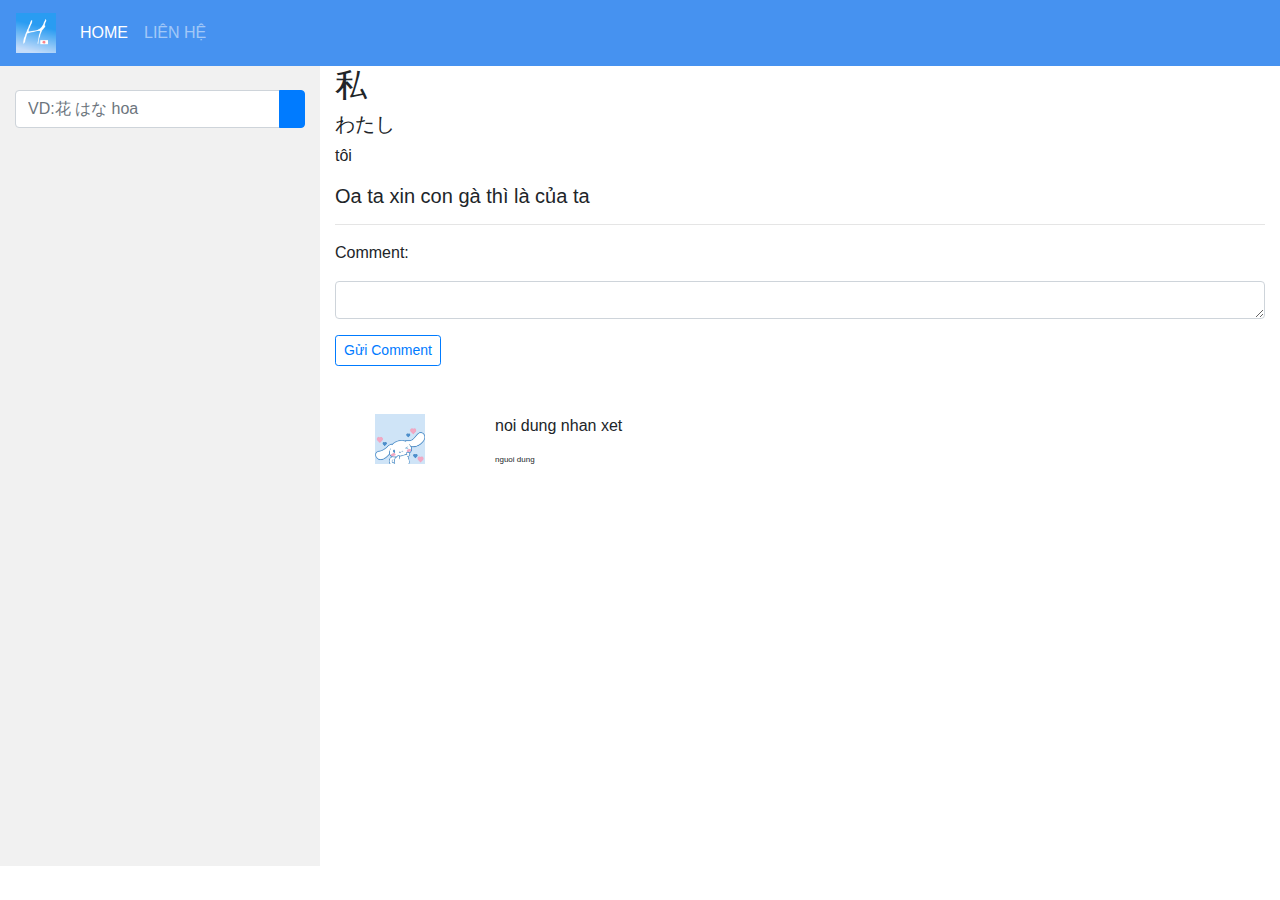
<file: index.html>
<!DOCTYPE html>
<html lang="en">
<head>
  <title>Hack Não BK</title>
  <meta charset="utf-8">
  <meta name="viewport" content="width=device-width, initial-scale=1">
  <link rel="stylesheet" href="https://cdn.jsdelivr.net/npm/bootstrap@4.6.2/dist/css/bootstrap.min.css">
  <script src="https://cdn.jsdelivr.net/npm/jquery@3.6.3/dist/jquery.slim.min.js"></script>
  <script src="https://cdn.jsdelivr.net/npm/popper.js@1.16.1/dist/umd/popper.min.js"></script>
  <script src="https://cdn.jsdelivr.net/npm/bootstrap@4.6.2/dist/js/bootstrap.bundle.min.js"></script>
  <script src="https://ajax.googleapis.com/ajax/libs/jquery/3.6.3/jquery.min.js"></script>
  <link rel="stylesheet" href="https://use.fontawesome.com/releases/v5.7.0/css/all.css" integrity="sha384-lZN37f5QGtY3VHgisS14W3ExzMWZxybE1SJSEsQp9S+oqd12jhcu+A56Ebc1zFSJ" crossorigin="anonymous">

  <style>
    p.ridge {border-style: ridge;}
    /* Set height of the grid so .sidenav can be 100% (adjust if needed) */
    .row.content {height: 800px }
    
    /* Set gray background color and 100% height */
    .sidenav {
      background-color: #f1f1f1;
      height: 100%;
      overflow: auto;
    }
    
    /* Set black background color, white text and some padding */
    footer {
      background-color: #555;
      color: white;
      padding: 15px;
    }
    
    /* On small screens, set height to 'auto' for sidenav and grid */
    @media screen and (max-width: 767px) {
      .sidenav {
        height: 150px;
        padding: 15px;
      }
      .row.content {height: auto;} 
    }

  </style>



<script>
  var datalist;
  var DATA_SERVER_GET = "https://nguyenthithom.name.vn/api/chars";
  var table = document.getElementById("myTable");


  $(document).ready(function(){

    setWordList();

  });

    function trclick(){};

    function tdclick(i){
        var detail =datalist[i];
        $("#word_text").text(detail['word']);
        $("#word_reading").text(detail['reading']);
        $("#word_meaning").text(detail['meaning']);
        $("#word_note").text(detail['note']);
    };

    function setWordList(){
    $.getJSON(DATA_SERVER_GET, function(dataFromServer){
      datalist = dataFromServer.data;
      var detail ;
      var row ;
      var cell1;
      var cell2;
      var markup;
      for (let i = 0; i < datalist.length; i++) {
        detail = datalist[i];
        markup = "<tr onclick='tdclick("+i+");'><td>" + detail['word'] + "</td><td>" + detail['meaning'] + "</td></tr>";
        $('#myTable > tbody:last-child').append(markup); 
      }
    });
    };

    function searchWord(){
  var obj = { id: 'search', token: '' };
  var url = 'http://domain.com/file.html?' + $.param(obj);
  console.log(url);




    }


  
  </script>





</head>
<body>

<nav class="navbar navbar-expand-sm navbar-dark" style="background-color: rgba(9, 110, 235, 0.754);"  >
  <!-- Brand/logo -->
  <a class="navbar-brand" href="#">
    <img src="image/icon.png" alt="Hack Não BK" id ="app_icon"style="width:40px;">
  </a>
  
  <!-- Links -->
  <ul class="navbar-nav">
    <li class="nav-item active">
      <a class="nav-link" href="index.html">HOME</a>
    </li>
    <li class="nav-item">
      <a class="nav-link" href="info.html">LIÊN HỆ</a>
    </li>
  </ul>
</nav>

<div class="container-fluid">
  <div class="row content">
    <div class="col-sm-3 sidenav">
      <br>
      <div class="input-group mb-3 margin:3">
        <input type="text" class="form-control" required placeholder="VD:花 はな hoa" id="input_keyword">
        <div class="input-group-append">
          <button class="btn btn-primary" type="submit" onclick="searchWord();" id="btn_search"><i class="fas fa-search"></i></button> 
        </div>
      </div>
      <div >
        <table id="myTable" class="table table-hover">
          <colgroup>
            <col span="1" style="width: 30%;">
            <col span="1" style="width: 70%;">
         </colgroup>
          <tbody id="word_table"  style="font-size: small;">
          </tbody>
        </table>
      </div>
    </div>

    <div class="col-sm-9">

      <h2 id="word_text">私</h2>
      <h5><span class="label label-success" id="word_reading">わたし</span></h5>
      <!-- <p id="word_note" id="word_meaning">tôi</p> -->
      <p id="word_meaning">tôi</p>
      <h5 id="word_note">Oa ta xin con gà thì là của ta</h5>
      <hr>

      <p>Comment:</p>
      <form role="form">
        <div class="form-group">
          <textarea class="form-control" rows="1" required id="input_comment"></textarea>
        </div>
        <button type="submit" class="btn btn-outline-primary btn-sm" id="btn_comment">Gửi Comment</button>
      </form>
      <br><br>

      <div class="row">
        <div class="col-sm-2 text-center">
          <img src="image/user.png" height="50" width="50" alt="Avatar">
        </div>
        <div class="col-sm-10">
          <p style="font-size: medium;" id="cmt_content">noi dung nhan xet</p>
          <p style="font-size: 8px;" id="cmt_author_name">nguoi dung</p>
          <br>
        </div>
      </div>
    </div>
  </div>
</div>
</body>
</html>
</file>
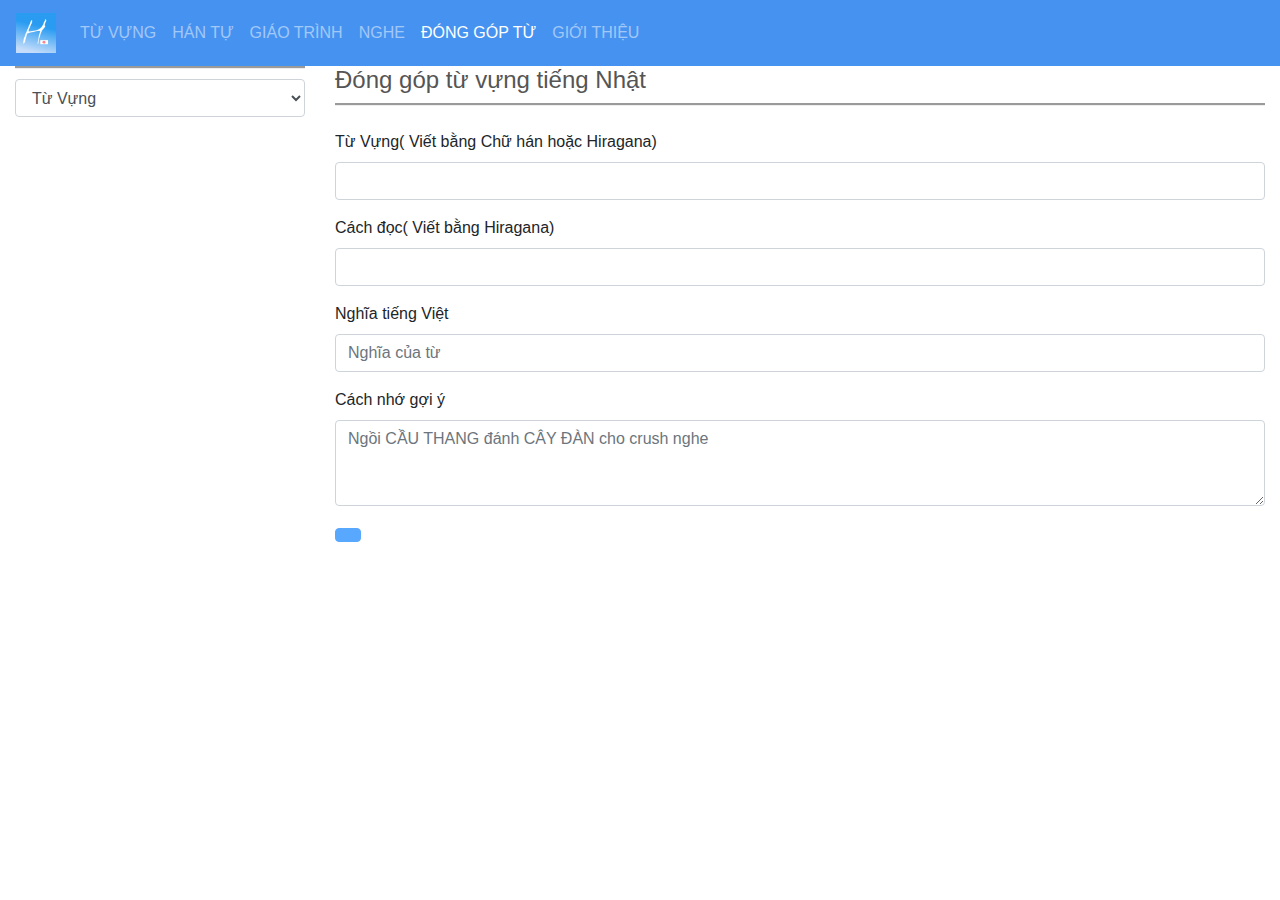
<file: addword.html>
<!DOCTYPE html>
<html lang="en">
<head>
  <title>Từ Vựng Hack Não BK </title>
  <link rel="icon" type="image/x-icon" href="https://hacknaobk.icu/favicon.ico">
  <meta charset="utf-8">
  <meta name="description" content="Đóng góp vào kho từ vựng. Ghi lại những từ vựng tiếng Nhật với cách nhớ nhanh chóng và lâu dài.">
  <meta name="keywords" content="phương pháp học hiệu quả, tiếng nhật, hack não, kanji, hán tự, từ vựng qua hình ảnh, học nhanh, nhớ lâu">
  <meta name="application-name" content="Hack Não BK Tiếng Nhật">
  <meta name="author" content="Hack Nao BK">
  <meta name="viewport" content="width=device-width, initial-scale=1.0">
  <meta property="og:title" content="Từ Vựng Hack Não BK">
  <meta property="og:type" content="article" />
  <meta property="og:description" content="Đóng góp vào kho từ vựng. Ghi lại những từ vựng tiếng Nhật với cách nhớ nhanh chóng và lâu dài.">
  <meta property="og:image" content="https://hacknaobk.icu/image/icon.png">
  <meta property="og:url" content="https://hacknaobk.icu/index.html">
  <link rel="stylesheet" href="https://cdn.jsdelivr.net/npm/bootstrap@4.6.2/dist/css/bootstrap.min.css">
  <script src="https://cdn.jsdelivr.net/npm/jquery@3.6.3/dist/jquery.slim.min.js"></script>
  <script src="https://cdn.jsdelivr.net/npm/popper.js@1.16.1/dist/umd/popper.min.js"></script>
  <script src="https://cdn.jsdelivr.net/npm/bootstrap@4.6.2/dist/js/bootstrap.bundle.min.js"></script>
  <script src="https://ajax.googleapis.com/ajax/libs/jquery/3.6.3/jquery.min.js"></script>
  <link rel="stylesheet" href="https://use.fontawesome.com/releases/v5.7.0/css/all.css" integrity="sha384-lZN37f5QGtY3VHgisS14W3ExzMWZxybE1SJSEsQp9S+oqd12jhcu+A56Ebc1zFSJ" crossorigin="anonymous">
  <script src="common.js"></script>
  <link rel="stylesheet" href="mystyle.css">

<script>
 $(document).ready(function(){
  ignoreEnter();
  setwordtype();
});
  </script>

</head>
<body>

<nav class="navbar navbar-expand-sm navbar-dark" style="background-color: rgba(9, 110, 235, 0.754);"  >
  <!-- Brand/logo -->
  <a class="navbar-brand" href="#">
    <img src="image/icon.png" alt="icon Hack Não BK" id ="app_icon"style="width:40px;">
  </a>
  <button class="navbar-toggler" type="button" data-toggle="collapse" data-target="#navbarSupportedContent" aria-controls="navbarSupportedContent" aria-expanded="false" aria-label="Toggle navigation">
    <span class="navbar-toggler-icon"></span>
  </button>
  <div class="collapse navbar-collapse" id="navbarSupportedContent">

  <!-- Links -->
  <ul class="navbar-nav">
    <li class="nav-item">
      <a class="nav-link" href="index.html">TỪ VỰNG</a>
    </li>
    <li class="nav-item">
      <a class="nav-link" href="kanji.html">HÁN TỰ</a>
    </li>
    <li class="nav-item">
      <a class="nav-link" href="unit.html">GIÁO TRÌNH</a>
    </li>
    <li class="nav-item">
      <a class="nav-link" href="audio.html">NGHE</a>
    </li>
    <li class="nav-item active">
      <a class="nav-link" href="addword.html">ĐÓNG GÓP TỪ</a>
    </li>
    <li class="nav-item">
      <a class="nav-link" href="info.html">GIỚI THIỆU</a>
    </li>
  </ul>
  </div>

</nav>

<div class="container-fluid">
  
  <div class="row content">
    
    <div class="col-sm-3 sidenav ">
      
      <input type="hidden" id="combo" name="combo" value="0">
      
      <div  class="page_title">
        <h2 id ="pageheadersp">Đóng góp từ vựng tiếng Nhật</h2>
      </div>
    
      <div class="input-group mb-3 " style="margin-top: 10px;">

          <select class="form-control" id="mytype" onchange="setwordtype(this);">
            <option value ="0">Từ Vựng</option>
            <option value ="1">Hán tự</option>
          </select>
      </div>
      
    </div>

    <div class="col-sm-9">
      <div class="page_title">
        <h1 id="pageheaderpc">Đóng góp từ vựng tiếng Nhật</h1>
      </div>
      <br>
      <form id="myForm" >
        <div class="form-group">
          <label for="myword" id="mywordlabel">Từ Vựng( Viết bằng Chữ hán hoặc Hiragana)</label>
          <input type="text" class="form-control" id="myword" placeholder="" maxlength="255" required onchange="setButtonDisable();">
        </div>
        <div class="form-group">
          <label for="myreading" id="myreadinglabel">Cách đọc( Viết bằng Hiragana)</label>
          <input type="text" class="form-control" id="myreading" placeholder="" maxlength="255" required onchange="setButtonDisable();">
        </div>
        <div class="form-group">
          <label for="mymeaning">Nghĩa tiếng Việt</label>
          <input type="text" class="form-control" id="mymeaning" placeholder="Nghĩa của từ" maxlength="255" required onchange="setButtonDisable();">
        </div>
        <div class="form-group">
          <label for="mynote">Cách nhớ gợi ý</label>
          <textarea class="form-control" id="mynote" rows="3"placeholder="Ngồi CẦU THANG đánh CÂY ĐÀN cho crush nghe" maxlength="1000"></textarea>
        </div>
        <div class="form-group" id ="kun" style="display: none;">
          <label for="mykun">Âm kun</label>
          <input type="text" class="form-control" id="mykun" placeholder="RYOKU, RIKI" maxlength="255">
        </div>
        <div class="form-group" id ="on" style="display: none;">
          <label for="myon">Âm on</label>
          <input type="text" class="form-control" id="myon" placeholder="chikara" maxlength="255">
        </div>
        <button id ="submitButton" class="btn btn-primary" type="submit" onclick="submitWord();" disabled><i class="fa fa-paper-plane"></i></button> 
       
      </form>
    </div>
  </div>
</div>
</body>
</html>
</file>
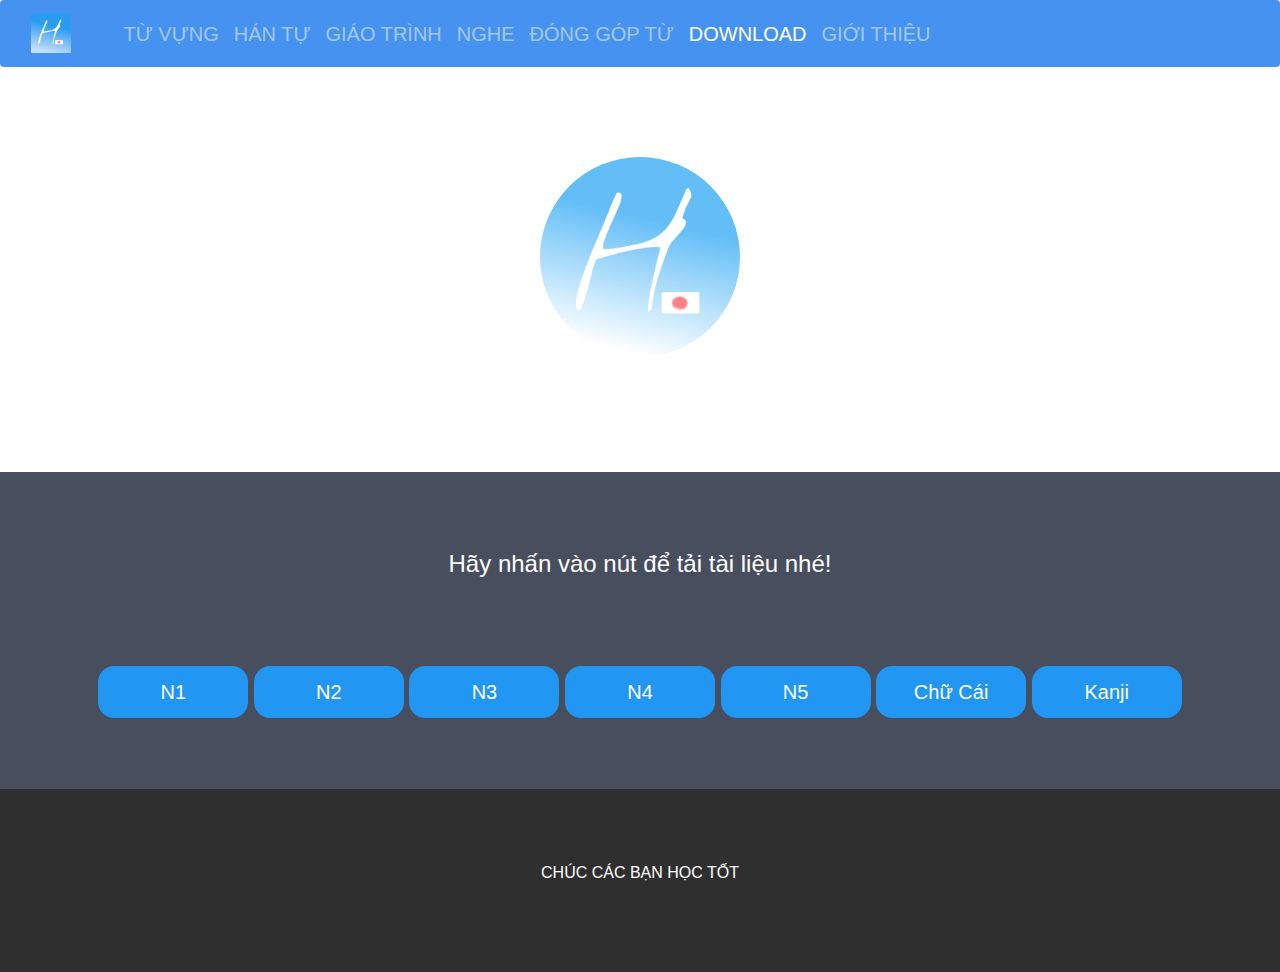
<file: downloadfile.html>
<!DOCTYPE html>
<html lang="en">
<head>
  <title>Giới Thiệu Hack Não BK</title>
  <meta charset="utf-8">
  <meta name="description" content="download danh sách từ vựng tiếng nhật N5 N4 N3 N2 N1 với cách nhớ từ vựng tiếng Nhật nhanh chóng và lâu dài.">
  <meta name="keywords" content="download từ vựng tiếng nhật, tải từ vựng tiếng nhật, phương pháp học hiệu quả, tiếng nhật, hack não, kanji, hán tự, từ vựng qua hình ảnh, học nhanh, nhớ lâu">
  <meta name="application-name" content="Hack Não BK Tiếng Nhật">
  <meta name="author" content="Hack Nao BK">
  <meta name="viewport" content="width=device-width, initial-scale=1">
  <meta property="og:title" content="Giới Thiệu Hack Não BK">
  <meta property="og:type" content="article" />
  <meta property="og:description" content="Tải danh sách từ vựng tiếng Nhật dạng pdf. Từ Vựng trong Hack Não BK là phương pháp giúp bạn nhớ từ vựng tiếng Nhật nhanh chóng và lâu dài. ">
  <meta property="og:image" content="https://hacknaobk.icu/image/icon.png">
  <meta property="og:url" content="https://hacknaobk.icu/info.html">
  <meta name= “robots” content=noindex, nofollow”>
  
  <link rel="stylesheet" href="https://maxcdn.bootstrapcdn.com/bootstrap/3.4.1/css/bootstrap.min.css">
  <link rel="stylesheet" href="https://cdn.jsdelivr.net/npm/bootstrap@4.6.2/dist/css/bootstrap.min.css">
  <link rel="stylesheet" href="mystyle.css">
  <link rel="stylesheet" href="https://www.w3schools.com/w3css/4/w3.css">
  <style>
  body {
    font: 20px Montserrat, sans-serif;
    line-height: 1.8;
    color: #f5f6f7;
  }
  p {font-size: 16px;}
  .margin {margin-bottom: 45px;}
  .bg-1 { 
    background-color: #1abc9c; /* Green */
    color: #ffffff;
  }
  .bg-2 { 
    background-color: #474e5d; /* Dark Blue */
    color: #ffffff;
  }
  .bg-3 { 
    background-color: #ffffff; /* White */
    color: #555555;
  }
  .bg-4 { 
    background-color: #2f2f2f; /* Black Gray */
    color: #fff;
  }
  .container-fluid {
    padding-top: 70px;
    padding-bottom: 70px;
  }
  .w3-button {width:150px;}
  </style>
</head>
<body>
  <nav class="navbar navbar-expand-sm navbar-dark" style="background-color: rgba(9, 110, 235, 0.754);"  >
    <!-- Brand/logo -->
    <a class="navbar-brand" href="#">
      <img src="image/icon.png" alt="Hack Não BK" id ="app_icon"style="width:40px;">
    </a>
    <button class="navbar-toggler" type="button" data-toggle="collapse" data-target="#navbarSupportedContent" aria-controls="navbarSupportedContent" aria-expanded="false" aria-label="Toggle navigation">
      <span class="navbar-toggler-icon"></span>
    </button>
    <div class="collapse navbar-collapse" id="navbarSupportedContent">
    <!-- Links -->
    <ul class="navbar-nav">
      <li class="nav-item">
        <a class="nav-link" href="index.html">TỪ VỰNG</a>
      </li>
      <li class="nav-item">
        <a class="nav-link" href="kanji.html">HÁN TỰ</a>
      </li>
      <li class="nav-item">
        <a class="nav-link" href="unit.html">GIÁO TRÌNH</a>
      </li>
      <li class="nav-item">
        <a class="nav-link" href="audio.html">NGHE</a>
      </li>
      <li class="nav-item">
        <a class="nav-link" href="addword.html">ĐÓNG GÓP TỪ</a>
      </li>
      <li class="nav-item active">
        <a class="nav-link" href="downloadfile.html">DOWNLOAD</a>
      </li>
      <li class="nav-item ">
        <a class="nav-link" href="info.html">GIỚI THIỆU</a>
      </li>
    </ul>
    </div>
  </nav>


<!-- First Container -->
<div class="container-fluid  text-center">
  <img src="image/icon.png" alt="icon Hack Não BK"  class="img-responsive img-circle margin" style="display:inline" width="200" height="200">
</div>

<!-- Third Container (Grid) -->
<div class="container-fluid bg-2 text-center">    
  <p class="margin word_notestl">Hãy nhấn vào nút để tải tài liệu nhé!</p><br>
  <div class="w3-container">
        <button class="w3-button w3-blue w3-round-xlarge" type="submit" onclick="window.open('document/N1.pdf')">N1
        </button>
        <button class="w3-button w3-blue w3-round-xlarge" type="submit" onclick="window.open('document/N2.pdf')">N2
        </button>
        <button class="w3-button w3-blue w3-round-xlarge" type="submit" onclick="window.open('document/N3.pdf')">N3
        </button>
        <button class="w3-button w3-blue w3-round-xlarge" type="submit" onclick="window.open('document/N4.pdf')">N4
        </button>
        <button class="w3-button w3-blue w3-round-xlarge" type="submit" onclick="window.open('document/N5.pdf')">N5
        </button>
        <button class="w3-button w3-blue w3-round-xlarge" type="submit" onclick="window.open('document/HiraKana.pdf')">Chữ Cái
        </button>
        <button class="w3-button w3-blue w3-round-xlarge" type="submit" onclick="window.open('document/Kanji.pdf')">Kanji
        </button>
  </div>
</div>

<!-- Footer -->
<footer class="container-fluid bg-4 text-center">
  <p>CHÚC CÁC BẠN HỌC TỐT</p> 
</footer>

</body>
</html>
</file>
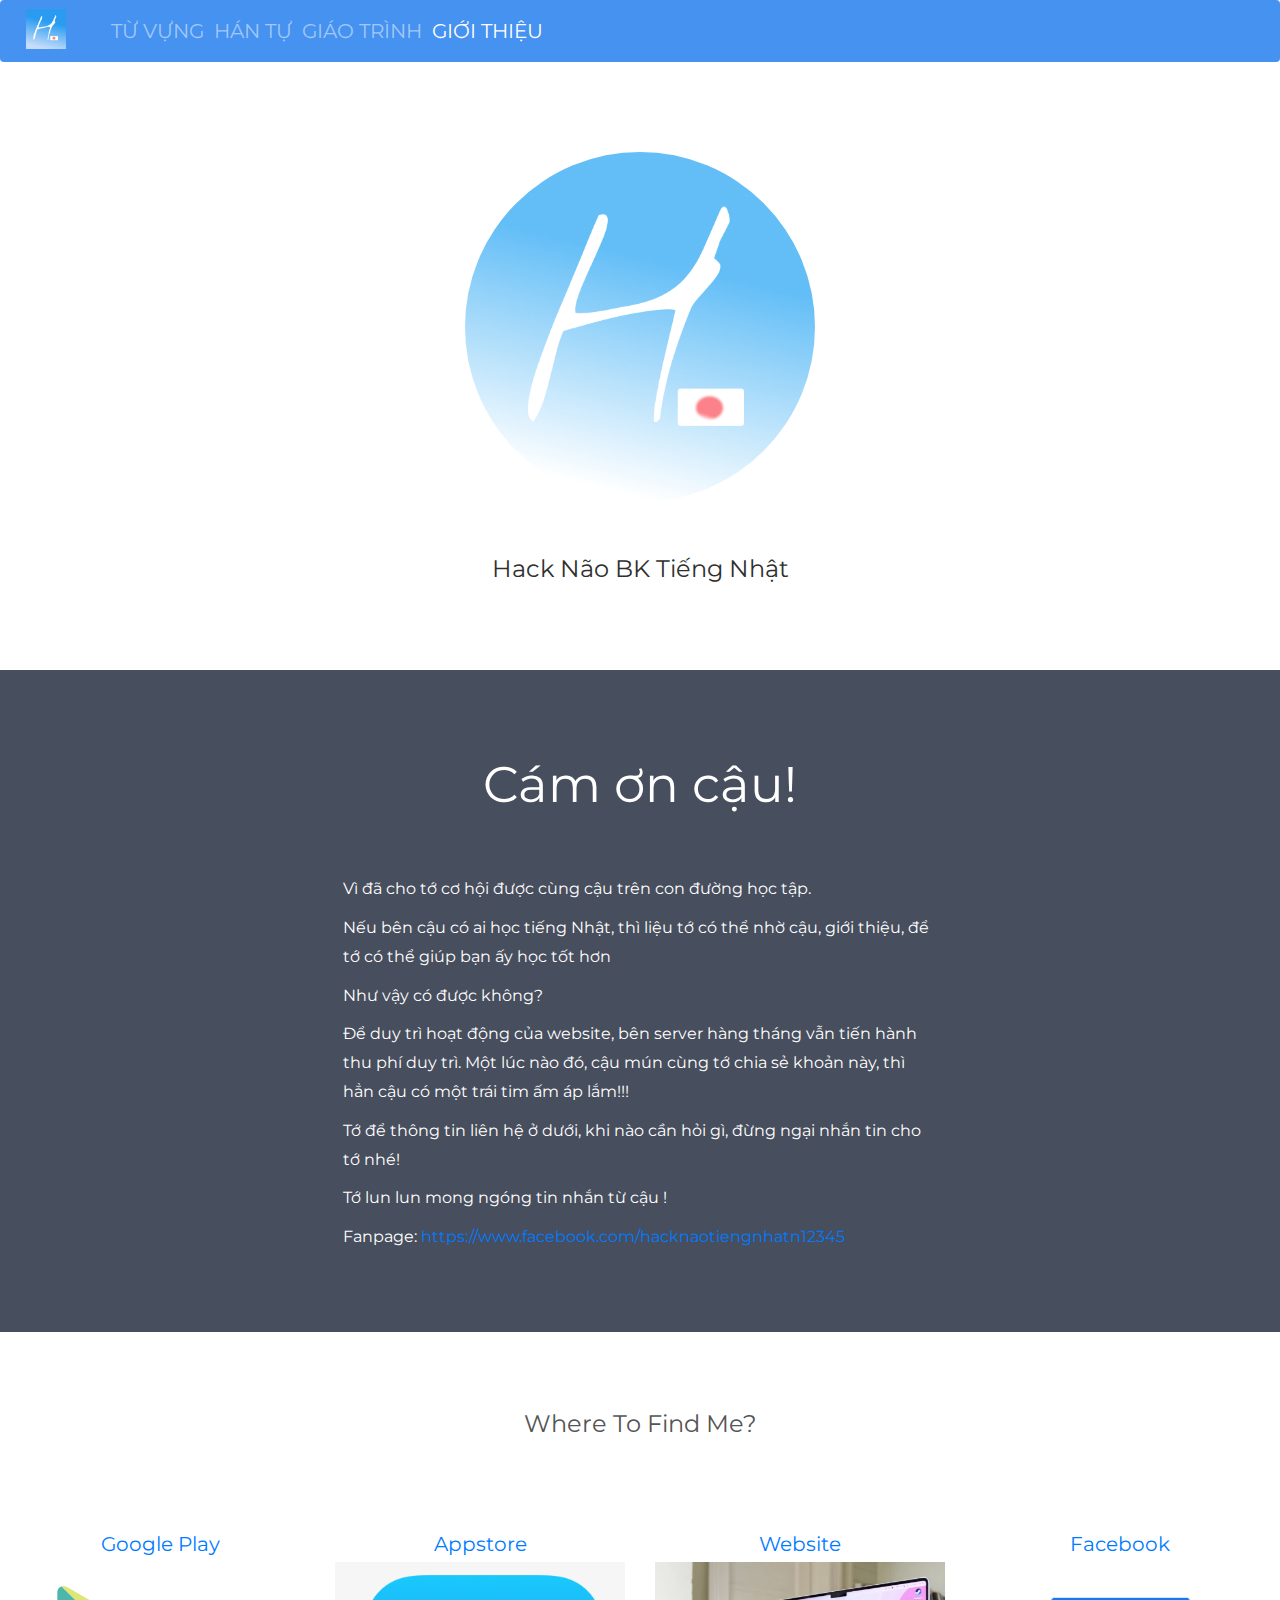
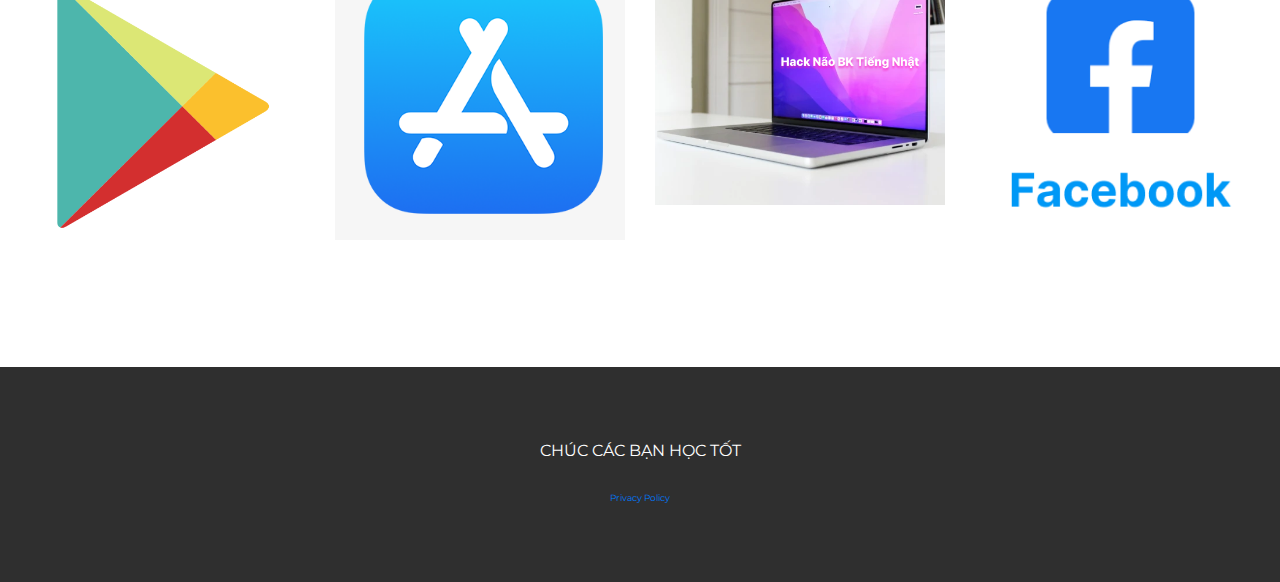
<file: info.html>
<!DOCTYPE html>
<html lang="en">
<head>
  <title>Giới Thiệu Hack Não BK</title>
  <meta charset="utf-8">
  <meta name="description" content="Từ Vựng trong Hack Não BK là phương pháp giúp bạn nhớ từ vựng tiếng Nhật nhanh chóng và lâu dài. Tìm hiểu cách học và ghi nhớ từ mới hiệu quả.">
  <meta name="keywords" content="phương pháp học hiệu quả, tiếng nhật, hack não, kanji, hán tự, từ vựng qua hình ảnh, học nhanh, nhớ lâu">
  <meta name="application-name" content="Hack Não BK Tiếng Nhật">
  <meta name="author" content="Hack Nao BK">
  <meta name="viewport" content="width=device-width, initial-scale=1">
  <meta property="og:title" content="Giới Thiệu Hack Não BK">
  <meta property="og:type" content="article" />
  <meta property="og:description" content="Từ Vựng trong Hack Não BK là phương pháp giúp bạn nhớ từ vựng tiếng Nhật nhanh chóng và lâu dài. Tìm hiểu cách học và ghi nhớ từ mới hiệu quả.">
  <meta property="og:image" content="https://hacknaobk.icu/image/icon.png">
  <meta property="og:url" content="https://hacknaobk.icu/info.html">
  <meta name= “robots” content=noindex, nofollow”>
  <link rel="stylesheet" href="https://cdn.jsdelivr.net/npm/bootstrap@4.6.2/dist/css/bootstrap.min.css">
  <script src="https://cdn.jsdelivr.net/npm/jquery@3.6.3/dist/jquery.slim.min.js"></script>
  <script src="https://cdn.jsdelivr.net/npm/popper.js@1.16.1/dist/umd/popper.min.js"></script>
  <script src="https://cdn.jsdelivr.net/npm/bootstrap@4.6.2/dist/js/bootstrap.bundle.min.js"></script>
  <link rel="stylesheet" href="https://maxcdn.bootstrapcdn.com/bootstrap/3.4.1/css/bootstrap.min.css">
  <link href="https://fonts.googleapis.com/css?family=Montserrat" rel="stylesheet">
  <link rel="stylesheet" href="https://cdn.jsdelivr.net/npm/bootstrap@4.6.2/dist/css/bootstrap.min.css">
  <link rel="stylesheet" href="mystyle.css">
  <style>
  body {
    font: 20px Montserrat, sans-serif;
    line-height: 1.8;
    color: #f5f6f7;
  }
  p {font-size: 16px;}
  .margin {margin-bottom: 45px;}
  .bg-1 { 
    background-color: #1abc9c; /* Green */
    color: #ffffff;
  }
  .bg-2 { 
    background-color: #474e5d; /* Dark Blue */
    color: #ffffff;
  }
  .bg-3 { 
    background-color: #ffffff; /* White */
    color: #555555;
  }
  .bg-4 { 
    background-color: #2f2f2f; /* Black Gray */
    color: #fff;
  }
  .container-fluid {
    padding-top: 70px;
    padding-bottom: 70px;
  }
  </style>
</head>
<body>
  <nav class="navbar navbar-expand-sm navbar-dark" style="background-color: rgba(9, 110, 235, 0.754);"  >
    <!-- Brand/logo -->
    <a class="navbar-brand" href="#">
      <img src="image/icon.png" alt="Hack Não BK" id ="app_icon"style="width:40px;">
    </a>
    <button class="navbar-toggler" type="button" data-toggle="collapse" data-target="#navbarSupportedContent" aria-controls="navbarSupportedContent" aria-expanded="false" aria-label="Toggle navigation">
      <span class="navbar-toggler-icon"></span>
    </button>
    <div class="collapse navbar-collapse" id="navbarSupportedContent">
    <!-- Links -->
    <ul class="navbar-nav">
      <li class="nav-item">
        <a class="nav-link" href="index.html">TỪ VỰNG</a>
      </li>
      <li class="nav-item">
        <a class="nav-link" href="kanji.html">HÁN TỰ</a>
      </li>
      <li class="nav-item">
        <a class="nav-link" href="unit.html">GIÁO TRÌNH</a>
      </li>
      <li class="nav-item active">
        <a class="nav-link" href="info.html">GIỚI THIỆU</a>
      </li>
    </ul>
    </div>
  </nav>


<!-- First Container -->
<div class="container-fluid  text-center">
  <img src="image/icon.png" alt="icon Hack Não BK"  class="img-responsive img-circle margin" style="display:inline" width="350" height="350">
  <p style="color: #2f2f2f;" class="word_notestl">Hack Não BK Tiếng Nhật</p>
</div>

<!-- Second Container -->
<div class="container-fluid bg-2 text-align:left">
  <div class="col-sm-3"></div>
      <div class="col-sm-6">
      <p class="margin text-center word_textstl">Cám ơn cậu!</p>
      <p>Vì đã cho tớ cơ hội được cùng cậu trên con đường học tập. </p>
      <p>Nếu bên cậu có ai học tiếng Nhật, thì liệu tớ có thể nhờ cậu, giới thiệu, để tớ có thể giúp bạn ấy học tốt hơn</p>
      <p>Như vậy có được không?</p>
      <p>Để duy trì hoạt động của website, bên server hàng tháng vẫn tiến hành thu phí duy trì. Một lúc nào đó, cậu mún cùng tớ chia sẻ khoản này,  thì hẳn cậu có một trái tim ấm áp lắm!!!</p>
      <p>Tớ để thông tin liên hệ ở dưới, khi nào cần hỏi gì, đừng ngại nhắn tin cho tớ nhé!</p>
      <p>Tớ  lun lun mong ngóng tin nhắn từ cậu !</p>
      <p>Fanpage: <a href="https://www.facebook.com/hacknaotiengnhatn12345">https://www.facebook.com/hacknaotiengnhatn12345</a></p>
  </div>
  <div class="col-sm-3"></div>
</div>

<!-- Third Container (Grid) -->
<div class="container-fluid bg-3 text-center">    
  <p class="margin word_notestl">Where To Find Me?</p><br>
  <div class="row">
    <div class="col-sm-3">
      <a href="https://play.google.com/store/apps/details?id=com.hackbktiengnhatapp">Google Play
        <img src="image/googleplay.png"  class="img-responsive margin" style="width:100%" alt="Google Play">
      </a>
    </div>
    <div class="col-sm-3"> 
      <a href="https://apps.apple.com/vn/app/hack-n%C3%A3o-bk-ti%E1%BA%BFng-nh%E1%BA%ADt/id6447099863">Appstore
       <img src="image/appstore.png" class="img-responsive margin" style="width:100%" alt="Appstore">
      </a>
    </div>
    <div class="col-sm-3"> 
      <a href="http://hacknaobk.icu">Website
        <img src="image/web.png" class="img-responsive margin" style="width:100%" alt="Website">
      </a>
    </div>
    <div class="col-sm-3"> 
      <a href="https://www.facebook.com/hacknaotiengnhatn12345">Facebook
        <img src="image/facebook.png" class="img-responsive margin" style="width:100%" alt="Facebook" >
      </a>
    </div>
  </div>
</div>

<!-- Footer -->
<footer class="container-fluid bg-4 text-center">
  <p>CHÚC CÁC BẠN HỌC TỐT</p> 
  <a style="font-size: xx-small;" href="policy.html">Privacy Policy </a>
</footer>

</body>
</html>
</file>
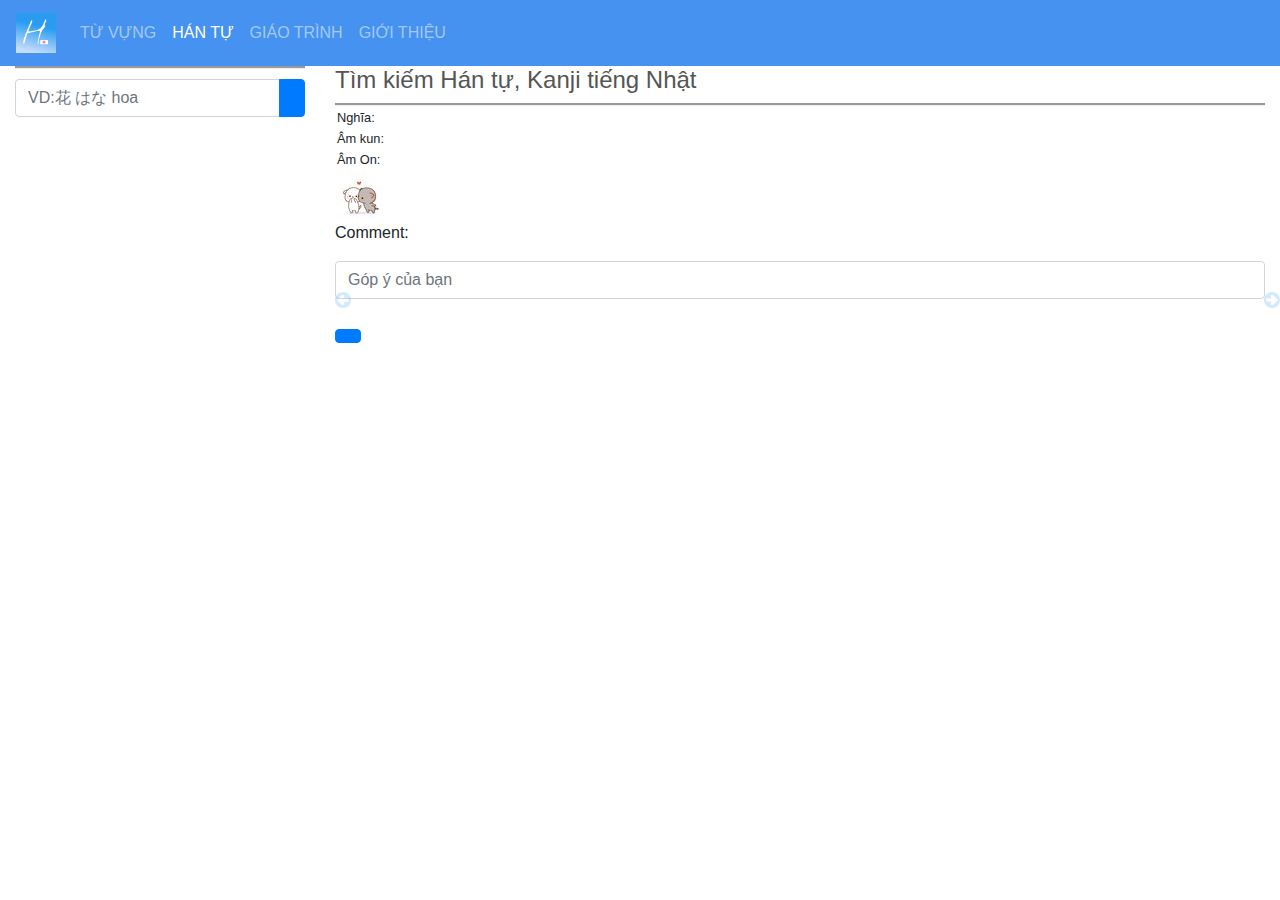
<file: kanji.html>
<!DOCTYPE html>
<html lang="en">
<head>
  <title>Hán Tự Kanji Hack Não BK</title>
  <meta charset="utf-8">
  <meta name="description" content="Giúp bạn học Kanji, hán tự dễ dàng bằng việc kết hợp hình ảnh và câu chuyện. Tìm hiểu cách áp dụng phương pháp này để nâng cao khả năng học Kanji của bạn.">
  <meta name="keywords" content="phương pháp học hiệu quả, tiếng nhật, hack não, kanji, hán tự, kanji qua hình ảnh, học nhanh, nhớ lâu">
  <meta name="application-name" content="Hack Não BK Tiếng Nhật">
  <meta name="author" content="Hack Nao BK">
  <meta name="viewport" content="width=device-width, initial-scale=1.0">
  <meta property="og:title" content="Hán Tự Kanji Hack Não BK">
  <meta property="og:type" content="article" />
  <meta property="og:description" content="Giúp bạn học Kanji, hán tự dễ dàng bằng việc kết hợp hình ảnh và câu chuyện. Tìm hiểu cách áp dụng phương pháp này để nâng cao khả năng học Kanji của bạn.">
  <meta property="og:image" content="https://hacknaobk.icu/image/icon.png">
  <meta property="og:url" content="https://hacknaobk.icu/kanji.html">
  <link rel="stylesheet" href="https://cdn.jsdelivr.net/npm/bootstrap@4.6.2/dist/css/bootstrap.min.css">
  <script src="https://cdn.jsdelivr.net/npm/jquery@3.6.3/dist/jquery.slim.min.js"></script>
  <script src="https://cdn.jsdelivr.net/npm/popper.js@1.16.1/dist/umd/popper.min.js"></script>
  <script src="https://cdn.jsdelivr.net/npm/bootstrap@4.6.2/dist/js/bootstrap.bundle.min.js"></script>
  <script src="https://ajax.googleapis.com/ajax/libs/jquery/3.6.3/jquery.min.js"></script>
  <link rel="stylesheet" href="https://use.fontawesome.com/releases/v5.7.0/css/all.css" integrity="sha384-lZN37f5QGtY3VHgisS14W3ExzMWZxybE1SJSEsQp9S+oqd12jhcu+A56Ebc1zFSJ" crossorigin="anonymous">
  <script src="common.js"></script>
  <link rel="stylesheet" href="mystyle.css">

<script>
 $(document).ready(function(){
  searchWord();
  setIndicator();
});
  </script>

</head>
<body>

<nav class="navbar navbar-expand-sm navbar-dark" style="background-color: rgba(9, 110, 235, 0.754);"  >
  <!-- Brand/logo -->
  <a class="navbar-brand" href="#">
    <img src="image/icon.png" alt="Hack Não BK" id ="app_icon"style="width:40px;">
  </a>
  <button class="navbar-toggler" type="button" data-toggle="collapse" data-target="#navbarSupportedContent" aria-controls="navbarSupportedContent" aria-expanded="false" aria-label="Toggle navigation">
    <span class="navbar-toggler-icon"></span>
  </button>
  <div class="collapse navbar-collapse" id="navbarSupportedContent">

  <!-- Links -->
  <ul class="navbar-nav">
    <li class="nav-item">
      <a class="nav-link" href="index.html">TỪ VỰNG</a>
    </li>
    <li class="nav-item active">
      <a class="nav-link" href="kanji.html">HÁN TỰ</a>
    </li>
    <li class="nav-item">
      <a class="nav-link" href="unit.html">GIÁO TRÌNH</a>
    </li>
    <li class="nav-item">
      <a class="nav-link" href="info.html">GIỚI THIỆU</a>
    </li>
  </ul>
  </div>

</nav>

<div class="container-fluid">
  
  <div class="row content">
    
    <div class="col-sm-3 sidenav ">
      
      <input type="hidden" id="combo" name="combo" value="1">
      
      <div  class="page_title">
        <h2 id ="pageheadersp">Tìm kiếm Hán tự, Kanji tiếng Nhật</h2>
      </div>
    
      <div class="input-group mb-3 " style="margin-top: 10px;">
        <input type="text" class="form-control" required placeholder="VD:花 はな hoa" id="input_keyword" onkeyup="searchWord();" 　>
        <div class="input-group-append">
          <button class="btn btn-primary" type="submit" onclick="searchWord();" id="btn_search"><i class="fas fa-search"></i></button> 
        </div>
      </div>
      
      <div id="result_list" style="overflow: auto;">
        <table id="myTable" class="table table-hover" >
          <colgroup>
            <col span="1" style="width: 30%;">
            <col span="1" style="width: 70%;">
         </colgroup>
          <tbody id="word_table"  style="font-size: small;">
          </tbody>
        </table>
      </div>
    </div>

    <div class="col-sm-9">
      <div onmouseup="getPreviousWord()" class="leftImage">
        <img src="image/prev.png"/>
      </div>
      <div onmouseup="getNextWord()" class="rightImage">
        <img src="image/next.png" >
      </div>
      
      <div id="wait" ><img src='image/loading.gif' alt="Hack Não BK loading" style="position:absolute;width: 10%;display: block;top:0%;left:45%;"/></div>
      <div class="page_title">
        <h1 id="pageheaderpc">Tìm kiếm Hán tự, Kanji  tiếng Nhật</h1>
      </div>
      
      <div style="display:none" id="word_id"></div>
      <div style="display:none" id="word_next"></div>
      <div style="display:none" id="word_prev"></div>
      <div style="width: 100%;display: block;">
        <div id="word_text" class="kanji_textstl sp-center " style="width: 100%;"></div>
        <div id="word_reading" class="word_readingstl sp-center" style="width: 100%;"></div>
        <div id="word_note" class="word_notestl sp-center" style="width: 100%;"></div>
    
        <div style=" display: flex;width: 100%;margin: 2px;" >
          <div class="word_meaningstl" >Nghĩa:  </div>
          <div id="word_meaning" class="word_meaningstl" ></div>
        </div>
        <div style="display: flex;width: 100%;margin: 2px;">
          <div class="word_meaningstl" >Âm kun:  </div>
          <div id="word_kun" class="word_meaningstl"></div>
        </div>
        <div style="display: flex;width: 100%;margin: 2px;">
          <div class="word_meaningstl" >Âm On:  </div>
          <div id="word_on" class="word_meaningstl" ></div>
      </div>
     
      <img id="word_image" src="image/default.jpg" alt="new word"  style="max-height: 400px;max-width: 100%; height: auto;">
      <div id ="div_comment" style="height: 400px; overflow: auto;">
        <p id="comment_title" >Comment:</p>
        <input type="text" name="mycomment" id = "mycomment" class="form-control" placeholder="Góp ý của bạn"><br>
        <button class="btn btn-primary" type="submit" onclick="submitComment();" ><i class="fa fa-paper-plane"></i></button> 
        <table id="table_comment" class="w3-table w3-bordered" >
          <colgroup>
            <col span="1" style="width: 80%;">
            <col span="1" style="width: 20%; font-size: x-small;">
         </colgroup>
          <tbody  style="font-size: small;">
          </tbody>
        </table>
      </div>

    </div>
  </div>
</div>
</body>
</html>
</file>
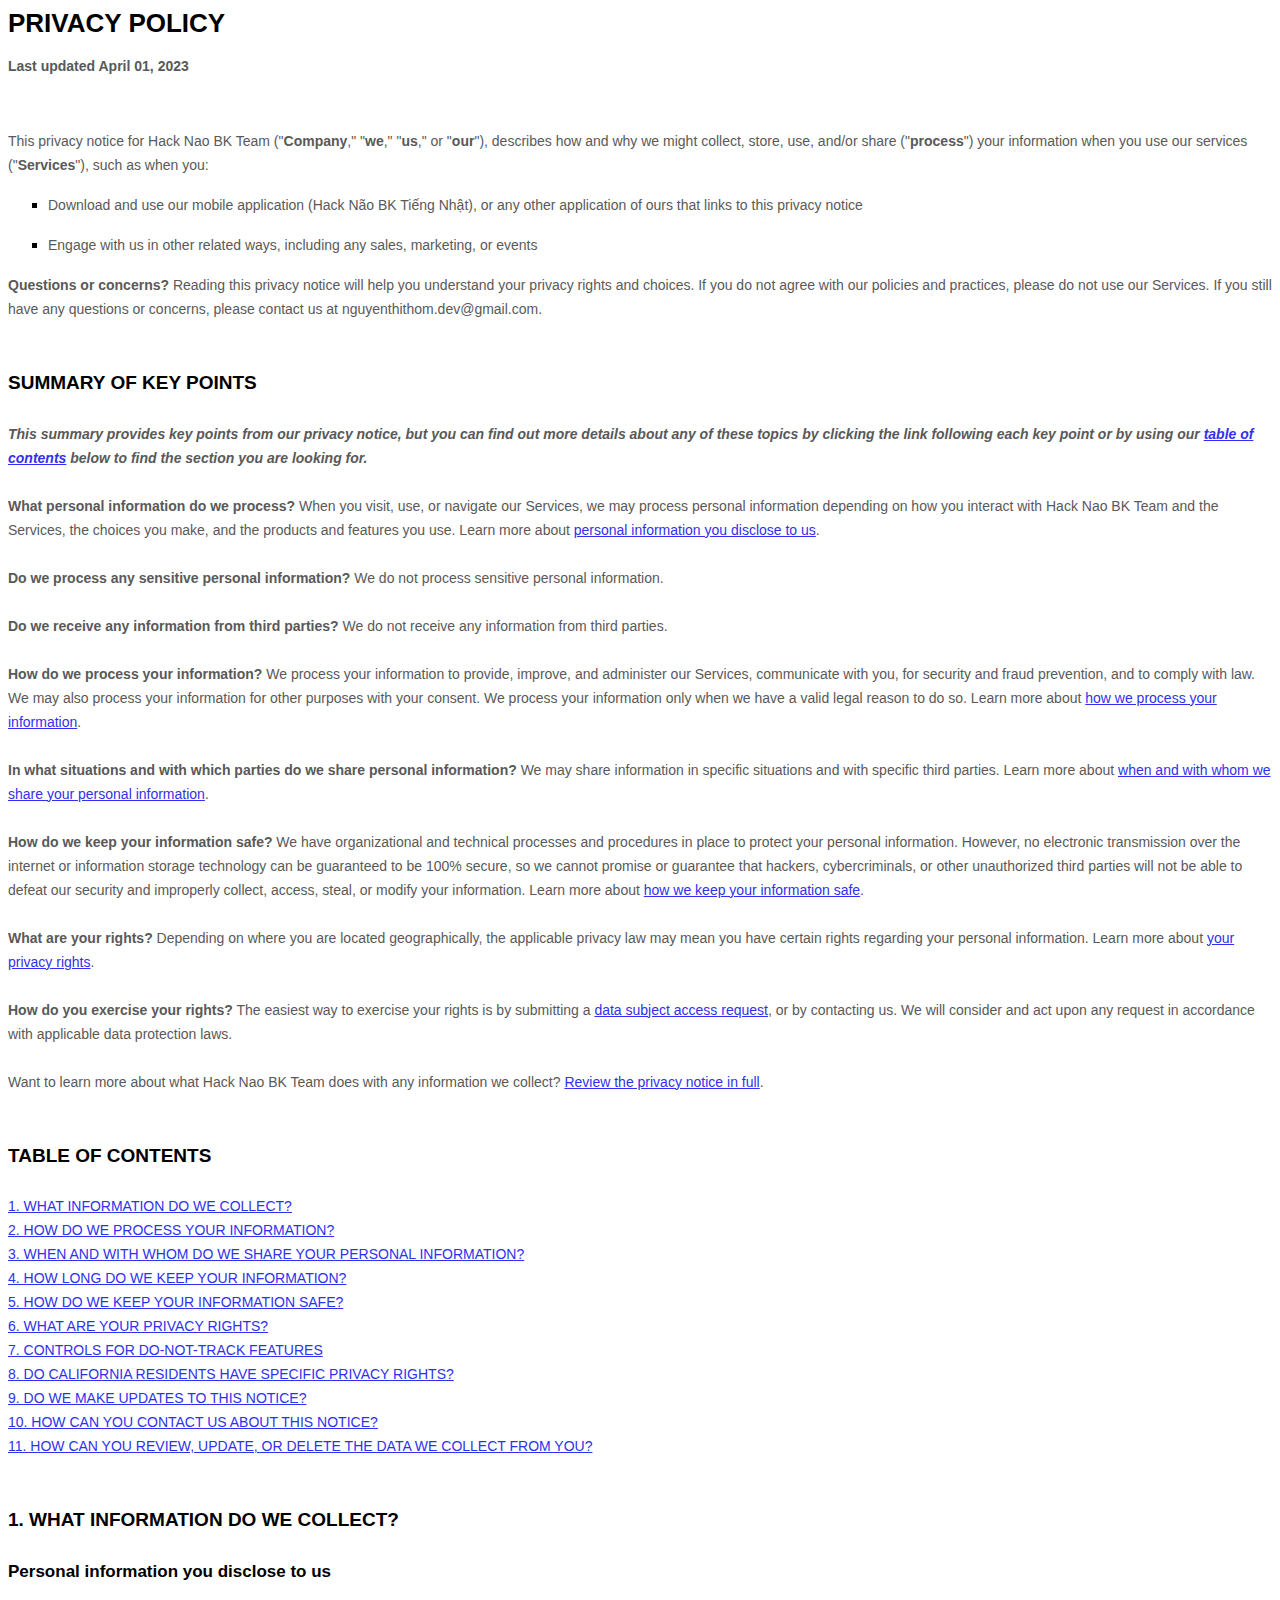
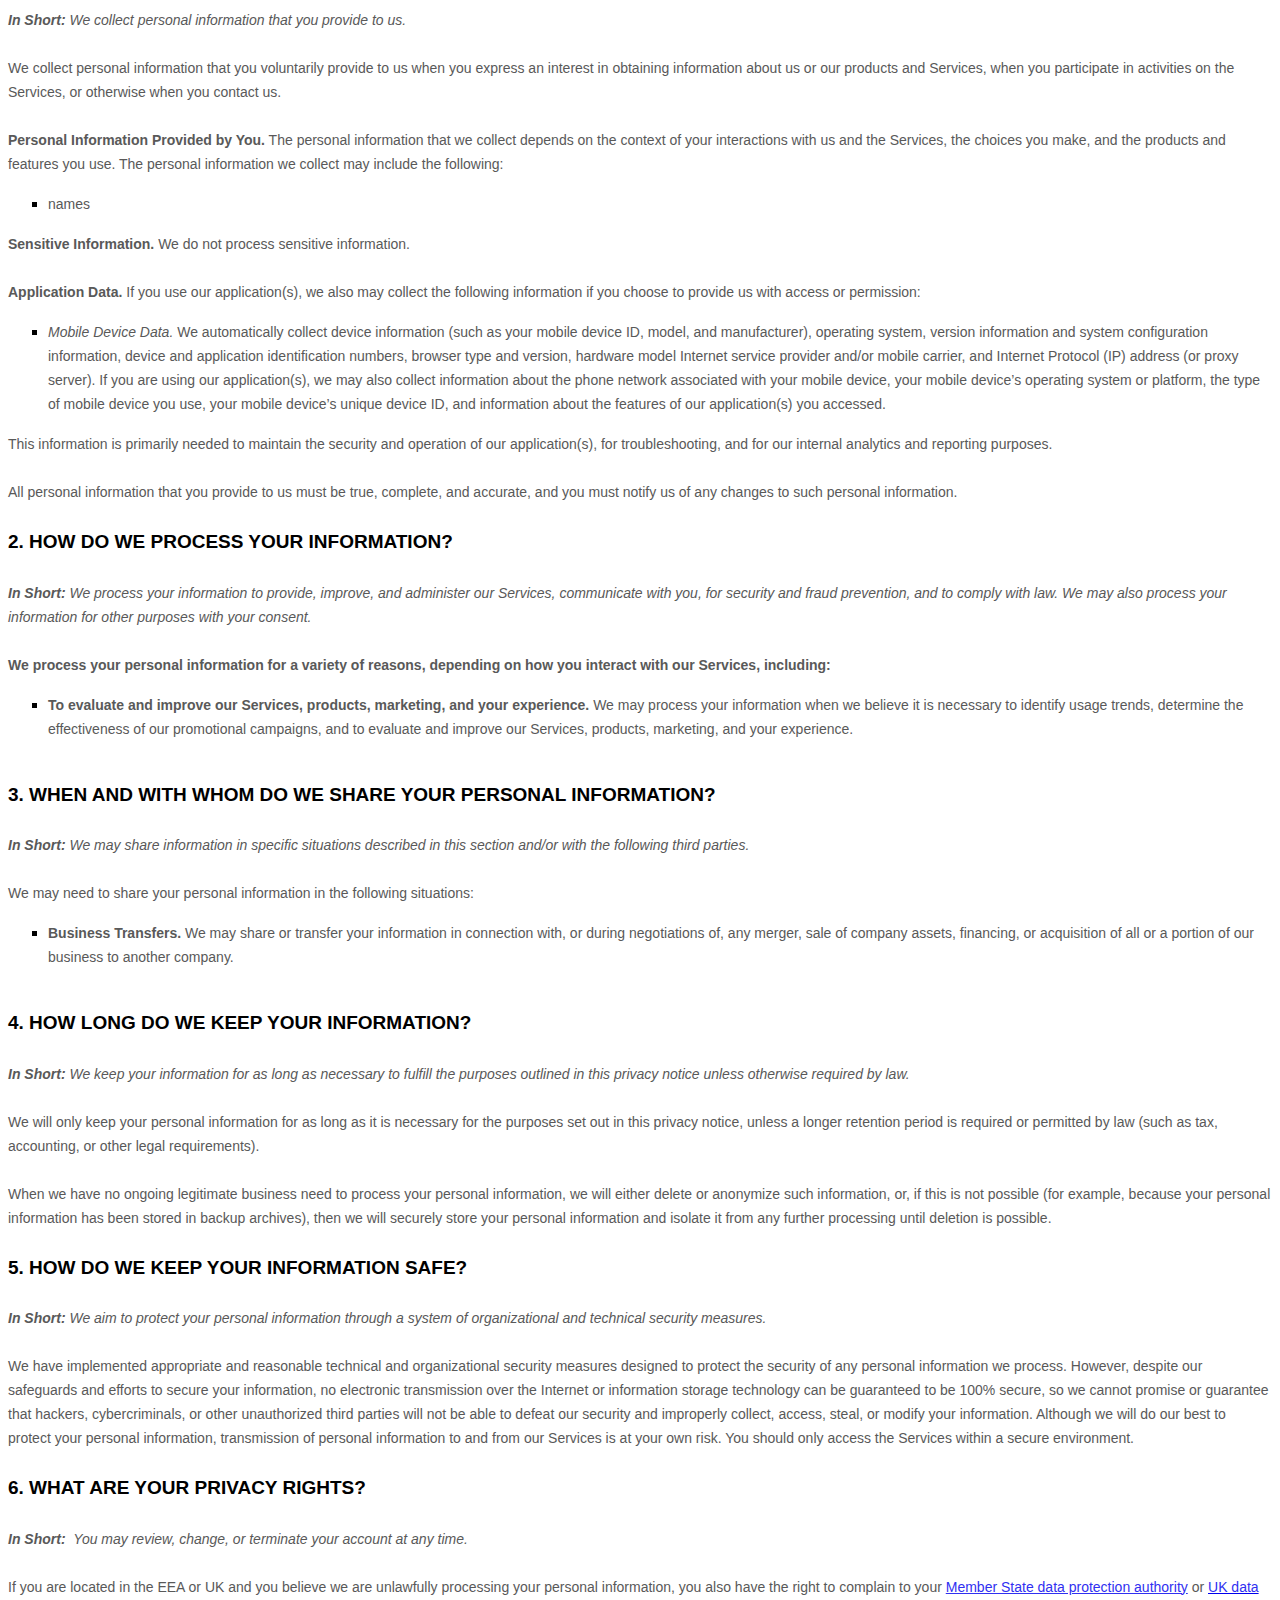
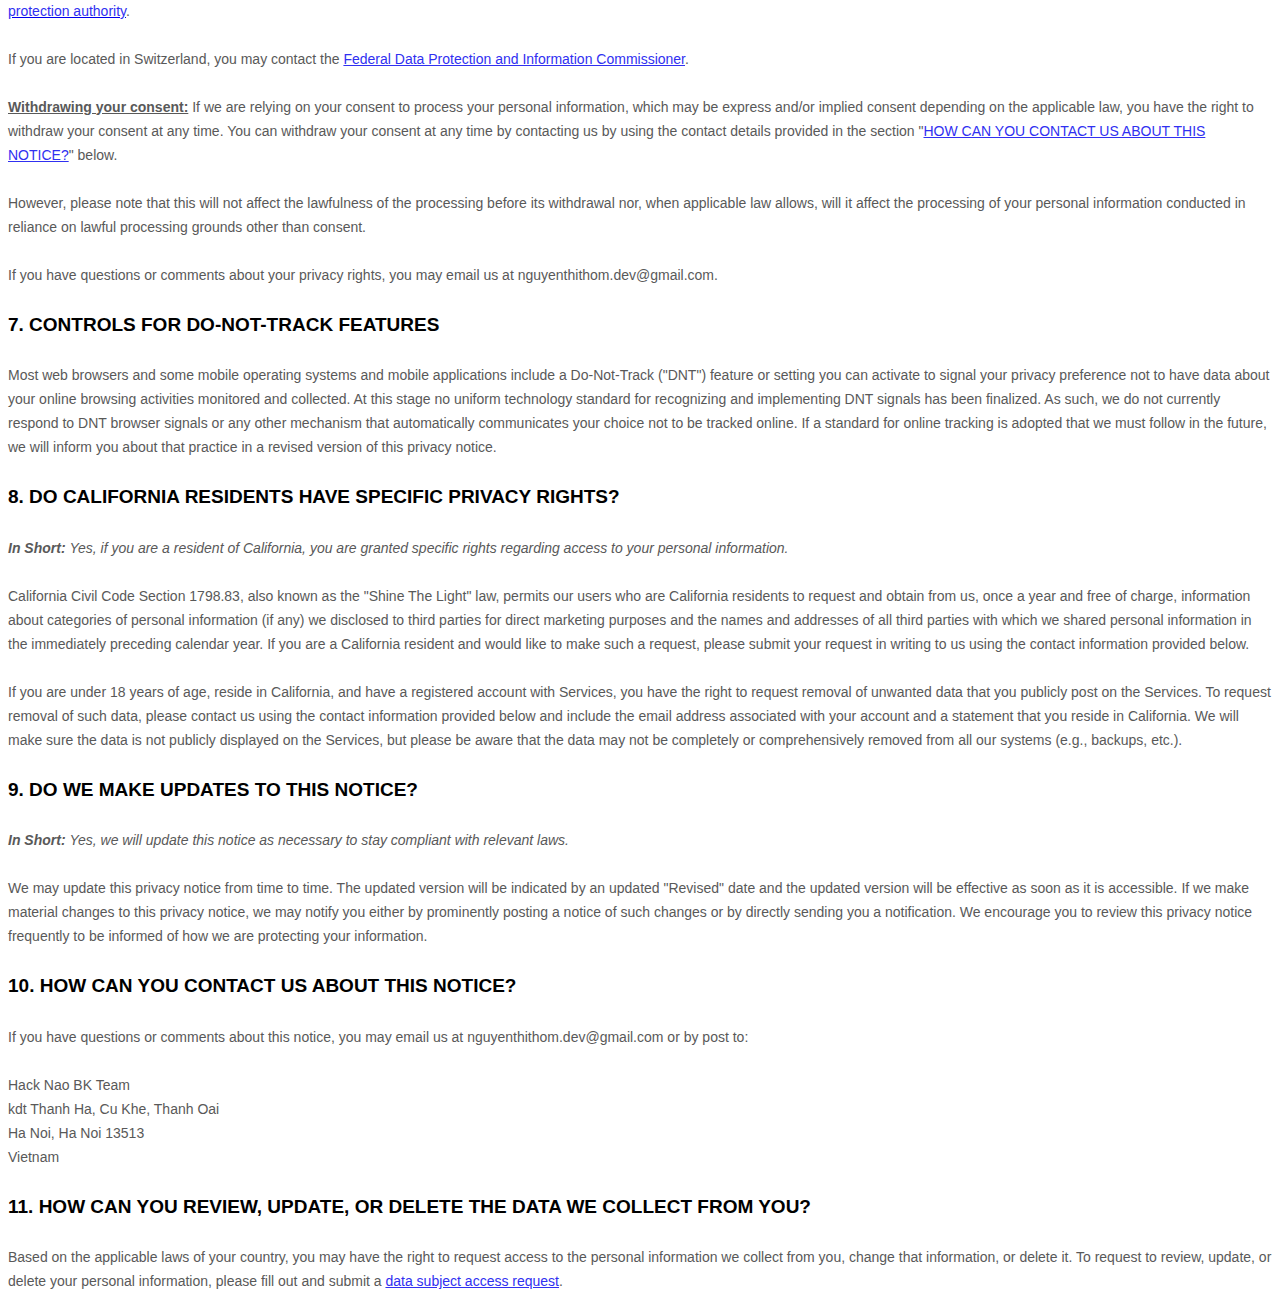
<file: policy.html>
<!DOCTYPE html>
<html lang="en">
<head>
  <title>Hack Não BK Privacy Policy</title>
  <meta charset="utf-8">
</head>
<style>
    [data-custom-class='body'], [data-custom-class='body'] * {
            background: transparent !important;
          }
  [data-custom-class='title'], [data-custom-class='title'] * {
            font-family: Arial !important;
  font-size: 26px !important;
  color: #000000 !important;
          }
  [data-custom-class='subtitle'], [data-custom-class='subtitle'] * {
            font-family: Arial !important;
  color: #595959 !important;
  font-size: 14px !important;
          }
  [data-custom-class='heading_1'], [data-custom-class='heading_1'] * {
            font-family: Arial !important;
  font-size: 19px !important;
  color: #000000 !important;
          }
  [data-custom-class='heading_2'], [data-custom-class='heading_2'] * {
            font-family: Arial !important;
  font-size: 17px !important;
  color: #000000 !important;
          }
  [data-custom-class='body_text'], [data-custom-class='body_text'] * {
            color: #595959 !important;
  font-size: 14px !important;
  font-family: Arial !important;
          }
  [data-custom-class='link'], [data-custom-class='link'] * {
            color: #3030F1 !important;
  font-size: 14px !important;
  font-family: Arial !important;
  word-break: break-word !important;
          }
  </style>
  
        <div data-custom-class="body">
        <div><strong><span style="font-size: 26px;"><span data-custom-class="title"><bdt class="block-component"></bdt><bdt class="question">PRIVACY POLICY</bdt><bdt class="statement-end-if-in-editor"></bdt></span></span></strong></div><div><br></div><div><span style="color: rgb(127, 127, 127);"><strong><span style="font-size: 15px;"><span data-custom-class="subtitle">Last updated <bdt class="question">April 01, 2023</bdt></span></span></strong></span></div><div><br></div><div><br></div><div><br></div><div style="line-height: 1.5;"><span style="color: rgb(127, 127, 127);"><span style="color: rgb(89, 89, 89); font-size: 15px;"><span data-custom-class="body_text">This privacy notice for <bdt class="question">Hack Nao BK Team<bdt class="block-component"></bdt></bdt> (<bdt class="block-component"></bdt>"<bdt class="block-component"></bdt><strong>Company</strong><bdt class="statement-end-if-in-editor"></bdt>," "<strong>we</strong>," "<strong>us</strong>," or "<strong>our</strong>"<bdt class="statement-end-if-in-editor"></bdt></span><span data-custom-class="body_text">), describes how and why we might collect, store, use, and/or share (<bdt class="block-component"></bdt>"<strong>process</strong>"<bdt class="statement-end-if-in-editor"></bdt>) your information when you use our services (<bdt class="block-component"></bdt>"<strong>Services</strong>"<bdt class="statement-end-if-in-editor"></bdt>), such as when you:</span></span></span><span style="font-size: 15px;"><span style="color: rgb(127, 127, 127);"><span data-custom-class="body_text"><span style="color: rgb(89, 89, 89);"><span data-custom-class="body_text"><bdt class="block-component"></bdt></span></span></span></span></span></span></span></span></li></ul><div><bdt class="block-component"><span style="font-size: 15px;"><span style="font-size: 15px;"><span style="color: rgb(127, 127, 127);"><span data-custom-class="body_text"><span style="color: rgb(89, 89, 89);"><span data-custom-class="body_text"><bdt class="block-component"></bdt></span></span></span></span></span></span></bdt></div><ul><li style="line-height: 1.5;"><span style="font-size: 15px; color: rgb(89, 89, 89);"><span style="font-size: 15px; color: rgb(89, 89, 89);"><span data-custom-class="body_text">Download and use<bdt class="block-component"></bdt> our mobile application<bdt class="block-component"></bdt> (<bdt class="question">Hack Não BK Tiếng Nhật)<span style="font-size: 15px; color: rgb(89, 89, 89);"><span style="font-size: 15px; color: rgb(89, 89, 89);"><span data-custom-class="body_text"><span style="font-size: 15px;"><span style="color: rgb(89, 89, 89);"><span data-custom-class="body_text"><span style="font-size: 15px;"><span style="color: rgb(89, 89, 89);"><bdt class="statement-end-if-in-editor">,</bdt></span></span></span></span></span></span></span></span></bdt></span><span data-custom-class="body_text"><span style="font-size: 15px;"><span style="color: rgb(89, 89, 89);"><span data-custom-class="body_text"><span style="font-size: 15px;"><span style="color: rgb(89, 89, 89);"><bdt class="statement-end-if-in-editor"><bdt class="block-component"> or any other application of ours that links to this privacy notice</bdt></bdt></span></span></span></span></span></span></span></span></li></ul><div style="line-height: 1.5;"><span style="font-size: 15px;"><span style="color: rgb(127, 127, 127);"><span data-custom-class="body_text"><span style="color: rgb(89, 89, 89);"><span data-custom-class="body_text"><bdt class="block-component"></bdt></span></span></span></span></span></div><ul><li style="line-height: 1.5;"><span style="font-size: 15px; color: rgb(89, 89, 89);"><span style="font-size: 15px; color: rgb(89, 89, 89);"><span data-custom-class="body_text">Engage with us in other related ways, including any sales, marketing, or events<span style="font-size: 15px;"><span style="color: rgb(89, 89, 89);"><span data-custom-class="body_text"><span style="font-size: 15px;"><span style="color: rgb(89, 89, 89);"><bdt class="statement-end-if-in-editor"></bdt></span></span></span></span></span></span></span></span></li></ul><div style="line-height: 1.5;"><span style="font-size: 15px;"><span style="color: rgb(127, 127, 127);"><span data-custom-class="body_text"><strong>Questions or concerns? </strong>Reading this privacy notice will help you understand your privacy rights and choices. If you do not agree with our policies and practices, please do not use our Services. If you still have any questions or concerns, please contact us at <bdt class="question">nguyenthithom.dev@gmail.com</bdt>.</span></span></span></div><div style="line-height: 1.5;"><br></div><div style="line-height: 1.5;"><br></div><div style="line-height: 1.5;"><strong><span style="font-size: 15px;"><span data-custom-class="heading_1">SUMMARY OF KEY POINTS</span></span></strong></div><div style="line-height: 1.5;"><br></div><div style="line-height: 1.5;"><span style="font-size: 15px;"><span data-custom-class="body_text"><strong><em>This summary provides key points from our privacy notice, but you can find out more details about any of these topics by clicking the link following each key point or by using our </em></strong></span></span><a data-custom-class="link" href="#toc"><span style="font-size: 15px;"><span data-custom-class="body_text"><strong><em>table of contents</em></strong></span></span></a><span style="font-size: 15px;"><span data-custom-class="body_text"><strong><em> below to find the section you are looking for.</em></strong></span></span></div><div style="line-height: 1.5;"><br></div><div style="line-height: 1.5;"><span style="font-size: 15px;"><span data-custom-class="body_text"><strong>What personal information do we process?</strong> When you visit, use, or navigate our Services, we may process personal information depending on how you interact with <bdt class="block-component"></bdt><bdt class="question">Hack Nao BK Team</bdt><bdt class="statement-end-if-in-editor"></bdt> and the Services, the choices you make, and the products and features you use. Learn more about </span></span><a data-custom-class="link" href="#personalinfo"><span style="font-size: 15px;"><span data-custom-class="body_text">personal information you disclose to us</span></span></a><span data-custom-class="body_text">.</span></div><div style="line-height: 1.5;"><br></div><div style="line-height: 1.5;"><span style="font-size: 15px;"><span data-custom-class="body_text"><strong>Do we process any sensitive personal information?</strong> <bdt class="block-component"></bdt>We do not process sensitive personal information.<bdt class="else-block"></bdt></span></span></div><div style="line-height: 1.5;"><br></div><div style="line-height: 1.5;"><span style="font-size: 15px;"><span data-custom-class="body_text"><strong>Do we receive any information from third parties?</strong> <bdt class="block-component"></bdt>We do not receive any information from third parties.<bdt class="else-block"></bdt></span></span></div><div style="line-height: 1.5;"><br></div><div style="line-height: 1.5;"><span style="font-size: 15px;"><span data-custom-class="body_text"><strong>How do we process your information?</strong> We process your information to provide, improve, and administer our Services, communicate with you, for security and fraud prevention, and to comply with law. We may also process your information for other purposes with your consent. We process your information only when we have a valid legal reason to do so. Learn more about </span></span><a data-custom-class="link" href="#infouse"><span style="font-size: 15px;"><span data-custom-class="body_text">how we process your information</span></span></a><span data-custom-class="body_text">.</span></div><div style="line-height: 1.5;"><br></div><div style="line-height: 1.5;"><span style="font-size: 15px;"><span data-custom-class="body_text"><strong>In what situations and with which <bdt class="block-component"></bdt>parties do we share personal information?</strong> We may share information in specific situations and with specific <bdt class="block-component"></bdt>third parties. Learn more about </span></span><a data-custom-class="link" href="#whoshare"><span style="font-size: 15px;"><span data-custom-class="body_text">when and with whom we share your personal information</span></span></a><span style="font-size: 15px;"><span data-custom-class="body_text">.<bdt class="block-component"></bdt></span></span></div><div style="line-height: 1.5;"><br></div><div style="line-height: 1.5;"><span style="font-size: 15px;"><span data-custom-class="body_text"><strong>How do we keep your information safe?</strong> We have <bdt class="block-component"></bdt>organizational<bdt class="statement-end-if-in-editor"></bdt> and technical processes and procedures in place to protect your personal information. However, no electronic transmission over the internet or information storage technology can be guaranteed to be 100% secure, so we cannot promise or guarantee that hackers, cybercriminals, or other <bdt class="block-component"></bdt>unauthorized<bdt class="statement-end-if-in-editor"></bdt> third parties will not be able to defeat our security and improperly collect, access, steal, or modify your information. Learn more about </span></span><a data-custom-class="link" href="#infosafe"><span style="font-size: 15px;"><span data-custom-class="body_text">how we keep your information safe</span></span></a><span data-custom-class="body_text">.</span><span style="font-size: 15px;"><span data-custom-class="body_text"><bdt class="statement-end-if-in-editor"></bdt></span></span></div><div style="line-height: 1.5;"><br></div><div style="line-height: 1.5;"><span style="font-size: 15px;"><span data-custom-class="body_text"><strong>What are your rights?</strong> Depending on where you are located geographically, the applicable privacy law may mean you have certain rights regarding your personal information. Learn more about </span></span><a data-custom-class="link" href="#privacyrights"><span style="font-size: 15px;"><span data-custom-class="body_text">your privacy rights</span></span></a><span data-custom-class="body_text">.</span></div><div style="line-height: 1.5;"><br></div><div style="line-height: 1.5;"><span style="font-size: 15px;"><span data-custom-class="body_text"><strong>How do you exercise your rights?</strong> The easiest way to exercise your rights is by <bdt class="block-component">submitting a </bdt></span></span><a data-custom-class="link" href="https://app.termly.io/notify/7cc094c5-5709-4ebc-86c1-4ea0dca96444" rel="noopener noreferrer" target="_blank"><span style="font-size: 15px;"><span data-custom-class="body_text">data subject access request</span></span></a><span style="font-size: 15px;"><span data-custom-class="body_text"><bdt class="block-component"></bdt>, or by contacting us. We will consider and act upon any request in accordance with applicable data protection laws.</span></span></div><div style="line-height: 1.5;"><br></div><div style="line-height: 1.5;"><span style="font-size: 15px;"><span data-custom-class="body_text">Want to learn more about what <bdt class="block-component"></bdt><bdt class="question">Hack Nao BK Team</bdt><bdt class="statement-end-if-in-editor"></bdt> does with any information we collect? </span></span><a data-custom-class="link" href="#toc"><span style="font-size: 15px;"><span data-custom-class="body_text">Review the privacy notice in full</span></span></a><span style="font-size: 15px;"><span data-custom-class="body_text">.</span></span></div><div style="line-height: 1.5;"><br></div><div style="line-height: 1.5;"><br></div><div id="toc" style="line-height: 1.5;"><span style="font-size: 15px;"><span style="color: rgb(127, 127, 127);"><span style="color: rgb(0, 0, 0);"><strong><span data-custom-class="heading_1">TABLE OF CONTENTS</span></strong></span></span></span></div><div style="line-height: 1.5;"><br></div><div style="line-height: 1.5;"><span style="font-size: 15px;"><a data-custom-class="link" href="#infocollect"><span style="color: rgb(89, 89, 89);">1. WHAT INFORMATION DO WE COLLECT?</span></a></span></div><div style="line-height: 1.5;"><span style="font-size: 15px;"><a data-custom-class="link" href="#infouse"><span style="color: rgb(89, 89, 89);">2. HOW DO WE PROCESS YOUR INFORMATION?<bdt class="block-component"></bdt></span></a></span></div><div style="line-height: 1.5;"><span style="font-size: 15px;"><span style="color: rgb(89, 89, 89);"><a data-custom-class="link" href="#whoshare">3. WHEN AND WITH WHOM DO WE SHARE YOUR PERSONAL INFORMATION?</a></span><span data-custom-class="body_text"><bdt class="block-component"></bdt></span></a><span style="color: rgb(127, 127, 127);"><span style="color: rgb(89, 89, 89);"><span data-custom-class="body_text"><span style="color: rgb(89, 89, 89);"><bdt class="block-component"></bdt></span></span><span data-custom-class="body_text"><span style="color: rgb(89, 89, 89);"><span style="color: rgb(89, 89, 89);"><span style="color: rgb(89, 89, 89);"><bdt class="block-component"></bdt></span></span><bdt class="block-component"></bdt></span></span></span></span></span></div><div style="line-height: 1.5;"><span style="font-size: 15px;"><a data-custom-class="link" href="#inforetain"><span style="color: rgb(89, 89, 89);">4. HOW LONG DO WE KEEP YOUR INFORMATION?</span></a><span style="color: rgb(127, 127, 127);"><span style="color: rgb(89, 89, 89);"><span data-custom-class="body_text"><span style="color: rgb(89, 89, 89);"><span style="color: rgb(89, 89, 89);"><bdt class="block-component"></bdt></span></span></span></span></span></span></div><div style="line-height: 1.5;"><span style="font-size: 15px;"><a data-custom-class="link" href="#infosafe"><span style="color: rgb(89, 89, 89);">5. HOW DO WE KEEP YOUR INFORMATION SAFE?</span></a><span style="color: rgb(127, 127, 127);"><span style="color: rgb(89, 89, 89);"><span data-custom-class="body_text"><span style="color: rgb(89, 89, 89);"><bdt class="statement-end-if-in-editor"></bdt><bdt class="block-component"></bdt></span></span></span></span></span></div><div style="line-height: 1.5;"><span style="font-size: 15px;"><span style="color: rgb(89, 89, 89);"><a data-custom-class="link" href="#privacyrights">6. WHAT ARE YOUR PRIVACY RIGHTS?</a></span></span></div><div style="line-height: 1.5;"><span style="font-size: 15px;"><a data-custom-class="link" href="#DNT"><span style="color: rgb(89, 89, 89);">7. CONTROLS FOR DO-NOT-TRACK FEATURES</span></a></span></div><div style="line-height: 1.5;"><span style="font-size: 15px;"><a data-custom-class="link" href="#caresidents"><span style="color: rgb(89, 89, 89);">8. DO CALIFORNIA RESIDENTS HAVE SPECIFIC PRIVACY RIGHTS?</span></a></span><bdt class="block-component"><span style="font-size: 15px;"><span data-custom-class="body_text"></span></bdt></span></div><div style="line-height: 1.5;"><span style="font-size: 15px;"><a data-custom-class="link" href="#policyupdates"><span style="color: rgb(89, 89, 89);">9. DO WE MAKE UPDATES TO THIS NOTICE?</span></a></span></div><div style="line-height: 1.5;"><a data-custom-class="link" href="#contact"><span style="color: rgb(89, 89, 89); font-size: 15px;">10. HOW CAN YOU CONTACT US ABOUT THIS NOTICE?</span></a></div><div style="line-height: 1.5;"><a data-custom-class="link" href="#request"><span style="color: rgb(89, 89, 89);">11. HOW CAN YOU REVIEW, UPDATE, OR DELETE THE DATA WE COLLECT FROM YOU?</span></a></div><div style="line-height: 1.5;"><br></div><div style="line-height: 1.5;"><br></div><div id="infocollect" style="line-height: 1.5;"><span style="color: rgb(127, 127, 127);"><span style="color: rgb(89, 89, 89); font-size: 15px;"><span style="font-size: 15px; color: rgb(89, 89, 89);"><span style="font-size: 15px; color: rgb(89, 89, 89);"><span id="control" style="color: rgb(0, 0, 0);"><strong><span data-custom-class="heading_1">1. WHAT INFORMATION DO WE COLLECT?</span></strong></span></span></span></span></span></div><div style="line-height: 1.5;"><br></div><div id="personalinfo" style="line-height: 1.5;"><span data-custom-class="heading_2" style="color: rgb(0, 0, 0);"><span style="font-size: 15px;"><strong>Personal information you disclose to us</strong></span></span></div><div><div><br></div><div style="line-height: 1.5;"><span style="color: rgb(127, 127, 127);"><span style="color: rgb(89, 89, 89); font-size: 15px;"><span data-custom-class="body_text"><span style="font-size: 15px; color: rgb(89, 89, 89);"><span style="font-size: 15px; color: rgb(89, 89, 89);"><span data-custom-class="body_text"><strong><em>In Short:</em></strong></span></span></span></span><span data-custom-class="body_text"><span style="font-size: 15px; color: rgb(89, 89, 89);"><span style="font-size: 15px; color: rgb(89, 89, 89);"><span data-custom-class="body_text"><strong><em> </em></strong><em>We collect personal information that you provide to us.</em></span></span></span></span></span></span></div></div><div style="line-height: 1.5;"><br></div><div style="line-height: 1.5;"><span style="font-size: 15px; color: rgb(89, 89, 89);"><span style="font-size: 15px; color: rgb(89, 89, 89);"><span data-custom-class="body_text">We collect personal information that you voluntarily provide to us when you <span style="font-size: 15px;"><bdt class="block-component"></bdt></span></span><span data-custom-class="body_text">express an interest in obtaining information about us or our products and Services, when you participate in activities on the Services, or otherwise when you contact us.</span></span></span></span></div><div style="line-height: 1.5;"><br></div><div style="line-height: 1.5;"><span style="font-size: 15px; color: rgb(89, 89, 89);"><span style="font-size: 15px; color: rgb(89, 89, 89);"><span data-custom-class="body_text"><span style="font-size: 15px;"><bdt class="block-component"></bdt></span></span></span></span></div><div style="line-height: 1.5;"><span style="font-size: 15px; color: rgb(89, 89, 89);"><span style="font-size: 15px; color: rgb(89, 89, 89);"><span data-custom-class="body_text"><strong>Personal Information Provided by You.</strong> The personal information that we collect depends on the context of your interactions with us and the Services, the choices you make, and the products and features you use. The personal information we collect may include the following:<span style="font-size: 15px;"><span data-custom-class="body_text"><bdt class="forloop-component"></bdt></span></span></span></span></span></div><ul><li style="line-height: 1.5;"><span style="font-size: 15px; color: rgb(89, 89, 89);"><span style="font-size: 15px; color: rgb(89, 89, 89);"><span data-custom-class="body_text"><span style="font-size: 15px;"><span data-custom-class="body_text"><bdt class="question">names</bdt></span></span></span></span></span></li></ul><div style="line-height: 1.5;"><span style="font-size: 15px; color: rgb(89, 89, 89);"><span style="font-size: 15px; color: rgb(89, 89, 89);"><span data-custom-class="body_text"><span style="font-size: 15px;"><span data-custom-class="body_text"><bdt class="forloop-component"></bdt></span><span data-custom-class="body_text"><bdt class="statement-end-if-in-editor"></bdt></span></span></span></span></span></div><div id="sensitiveinfo" style="line-height: 1.5;"><span style="font-size: 15px;"><span data-custom-class="body_text"><strong>Sensitive Information.</strong> <bdt class="block-component"></bdt>We do not process sensitive information.</span></span></div><div style="line-height: 1.5;"><br></div><div style="line-height: 1.5;"><span style="font-size: 15px;"><span data-custom-class="body_text"><bdt class="else-block"></bdt></span></span><span style="font-size: 15px; color: rgb(89, 89, 89);"><span style="font-size: 15px; color: rgb(89, 89, 89);"><span data-custom-class="body_text"><span style="font-size: 15px;"><span data-custom-class="body_text"><bdt class="block-component"><bdt class="block-component"></bdt></bdt></span></span></span></span><bdt class="block-component"><bdt class="block-component"></bdt></bdt></div><div style="line-height: 1.5;"><span data-custom-class="body_text"><span style="font-size: 15px;"><strong>Application Data.</strong> If you use our application(s), we also may collect the following information if you choose to provide us with access or permission:<bdt class="block-component"></bdt></span></span></li></ul><div style="line-height: 1.5;"><bdt class="block-component"><span style="font-size: 15px;"><span data-custom-class="body_text"></bdt></span></span></li></ul><div style="line-height: 1.5;"><bdt class="block-component"><span style="font-size: 15px;"><span data-custom-class="body_text"></span></span></bdt></div><ul><li style="line-height: 1.5;"><span style="font-size: 15px;"><span data-custom-class="body_text"><em>Mobile Device Data.</em> We automatically collect device information (such as your mobile device ID, model, and manufacturer), operating system, version information and system configuration information, device and application identification numbers, browser type and version, hardware model Internet service provider and/or mobile carrier, and Internet Protocol (IP) address (or proxy server). If you are using our application(s), we may also collect information about the phone network associated with your mobile device, your mobile device’s operating system or platform, the type of mobile device you use, your mobile device’s unique device ID, and information about the features of our application(s) you accessed.<bdt class="statement-end-if-in-editor"></bdt></span></span></li></ul><div style="line-height: 1.5;"><bdt class="block-component"><span style="font-size: 15px;"><span data-custom-class="body_text"></bdt></span></span></li></ul><div style="line-height: 1.5;"><span style="font-size: 15px;"><span data-custom-class="body_text">This information is primarily needed to maintain the security and operation of our application(s), for troubleshooting, and for our internal analytics and reporting purposes.</span></span></div><div style="line-height: 1.5;"><br></div><div style="line-height: 1.5;"><bdt class="statement-end-if-in-editor"><span style="font-size: 15px;"><span data-custom-class="body_text"></span></span></bdt></div><div style="line-height: 1.5;"><span style="font-size: 15px; color: rgb(89, 89, 89);"><span style="font-size: 15px; color: rgb(89, 89, 89);"><span data-custom-class="body_text">All personal information that you provide to us must be true, complete, and accurate, and you must notify us of any changes to such personal information.</span></span></span></div><div style="line-height: 1.5;"><br></div><div style="line-height: 1.5;"><span style="font-size: 15px; color: rgb(89, 89, 89);"><span style="font-size: 15px; color: rgb(89, 89, 89);"><span data-custom-class="body_text"><bdt class="block-component"></bdt></bdt></span><span data-custom-class="body_text"><span style="color: rgb(89, 89, 89); font-size: 15px;"><span data-custom-class="body_text"><span style="color: rgb(89, 89, 89); font-size: 15px;"><span data-custom-class="body_text"><bdt class="statement-end-if-in-editor"><bdt class="block-component"></bdt></bdt></span></span></span></span></bdt></span></span></span></span></span></span></span></span><span style="font-size: 15px;"><span data-custom-class="body_text"><bdt class="block-component"></bdt></span></span></div><div id="infouse" style="line-height: 1.5;"><span style="color: rgb(127, 127, 127);"><span style="color: rgb(89, 89, 89); font-size: 15px;"><span style="font-size: 15px; color: rgb(89, 89, 89);"><span style="font-size: 15px; color: rgb(89, 89, 89);"><span id="control" style="color: rgb(0, 0, 0);"><strong><span data-custom-class="heading_1">2. HOW DO WE PROCESS YOUR INFORMATION?</span></strong></span></span></span></span></span></div><div><div style="line-height: 1.5;"><br></div><div style="line-height: 1.5;"><span style="color: rgb(127, 127, 127);"><span style="color: rgb(89, 89, 89); font-size: 15px;"><span data-custom-class="body_text"><span style="font-size: 15px; color: rgb(89, 89, 89);"><span style="font-size: 15px; color: rgb(89, 89, 89);"><span data-custom-class="body_text"><strong><em>In Short: </em></strong><em>We process your information to provide, improve, and administer our Services, communicate with you, for security and fraud prevention, and to comply with law. We may also process your information for other purposes with your consent.</em></span></span></span></span></span></span></div></div><div style="line-height: 1.5;"><br></div><div style="line-height: 1.5;"><span style="font-size: 15px; color: rgb(89, 89, 89);"><span style="font-size: 15px; color: rgb(89, 89, 89);"><span data-custom-class="body_text"><strong>We process your personal information for a variety of reasons, depending on how you interact with our Services, including:</strong><bdt class="block-component"></bdt></span></span></span></span></span></span></span></span></span></span></span></span></li></ul><div style="line-height: 1.5;"><span style="font-size: 15px; color: rgb(89, 89, 89);"><span style="font-size: 15px; color: rgb(89, 89, 89);"><span data-custom-class="body_text"><bdt class="block-component"></bdt></span></span></span></span></span></span></span></span></span></span></span></span></span></span></span></li></ul><div style="line-height: 1.5;"><span style="font-size: 15px; color: rgb(89, 89, 89);"><span style="font-size: 15px; color: rgb(89, 89, 89);"><span data-custom-class="body_text"><bdt class="block-component"></bdt></span></span></span></span></span></span></span></span></span></span></span></span></span></span></span></span></span></span></span></span></span></li></ul><div style="line-height: 1.5;"><span style="font-size: 15px; color: rgb(89, 89, 89);"><span style="font-size: 15px; color: rgb(89, 89, 89);"><span data-custom-class="body_text"><bdt class="block-component"></bdt></span></span></span></span></span></span></span></span></span></span></span></span></li></ul><div style="line-height: 1.5;"><span style="font-size: 15px; color: rgb(89, 89, 89);"><span style="font-size: 15px; color: rgb(89, 89, 89);"><span data-custom-class="body_text"><bdt class="block-component"></bdt></span></span></span></li></ul><div style="line-height: 1.5;"><bdt class="block-component"><span style="font-size: 15px;"></bdt></span></span></span></span></span></span></li></ul><div style="line-height: 1.5;"><bdt class="block-component"><span style="font-size: 15px;"></bdt></span></span></span></span></span></span></span></span></span></li></ul><div style="line-height: 1.5;"><bdt class="block-component"><span style="font-size: 15px;"></bdt></span></span></span></span></span></span></span></span></span></span></span></span></li></ul><div style="line-height: 1.5;"><bdt class="block-component"><span style="font-size: 15px;"><span data-custom-class="body_text"></span></span></bdt></li></ul><p style="font-size: 15px; line-height: 1.5;"><bdt class="block-component"><span style="font-size: 15px;"></bdt></span></span></span></span></span></span></span></span></span></span></span></li></ul><p style="font-size: 15px; line-height: 1.5;"><bdt class="block-component"><span style="font-size: 15px;"></bdt></span></span></span></span></span></span></span></span></span></span></span></li></ul><p style="font-size: 15px; line-height: 1.5;"><bdt class="block-component"></bdt></span></span></span></span></span></span></span></span></span></span></span></li></ul><p style="font-size: 15px; line-height: 1.5;"><bdt class="block-component"></bdt></span></span></span></span></span></span></span></span></span></span></span></li></ul><div style="line-height: 1.5;"><bdt class="block-component"><span style="font-size: 15px;"></bdt></span></span></span></span></span></span></span></span></span></span></span></span></li></ul><div style="line-height: 1.5;"><bdt class="block-component"><span style="font-size: 15px;"></bdt></span></span></span></li></ul><div style="line-height: 1.5;"><bdt class="block-component"><span style="font-size: 15px;"></bdt></span></span></span></li></ul><div style="line-height: 1.5;"><span style="font-size: 15px;"><bdt class="block-component"><span data-custom-class="body_text"></span></bdt></span></li></ul><div style="line-height: 1.5;"><bdt class="block-component"><span style="font-size: 15px;"><span data-custom-class="body_text"></bdt></span></span></li></ul><div style="line-height: 1.5;"><bdt class="block-component"><span style="font-size: 15px;"><span data-custom-class="body_text"></span></span></bdt></li></ul><div style="line-height: 1.5;"><bdt class="block-component"><span style="font-size: 15px;"><span data-custom-class="body_text"></span></span></bdt></li></ul><div style="line-height: 1.5;"><bdt class="block-component"><span style="font-size: 15px;"><span data-custom-class="body_text"></span></span></bdt></li></ul><div style="line-height: 1.5;"><bdt class="block-component"><span style="font-size: 15px;"><span data-custom-class="body_text"></span></span></bdt></div><ul><li style="line-height: 1.5;"><span data-custom-class="body_text"><span style="font-size: 15px;"><strong>To evaluate and improve our Services, products, marketing, and your experience.</strong> We may process your information when we believe it is necessary to identify usage trends, determine the effectiveness of our promotional campaigns, and to evaluate and improve our Services, products, marketing, and your experience.</span></span><bdt class="statement-end-if-in-editor"><span style="font-size: 15px;"><span data-custom-class="body_text"></span></span></bdt></li></ul><div style="line-height: 1.5;"><bdt class="block-component"><span style="font-size: 15px;"><span data-custom-class="body_text"></span></span></bdt></li></ul><div style="line-height: 1.5;"><bdt class="block-component"><span style="font-size: 15px;"><span data-custom-class="body_text"></span></span></bdt></li></ul><div style="line-height: 1.5;"><bdt class="block-component"><span style="font-size: 15px;"><span data-custom-class="body_text"></bdt></span></span></li></ul><div style="line-height: 1.5;"><bdt class="block-component"><span style="font-size: 15px;"><span data-custom-class="body_text"></bdt></span></span></li></ul><div style="line-height: 1.5;"><bdt class="block-component"><span style="font-size: 15px;"><span data-custom-class="body_text"></bdt></span></span></li></ul><div style="line-height: 1.5;"><bdt class="block-component"><span style="font-size: 15px;"><span data-custom-class="body_text"></span></span></bdt></li></ul><div style="line-height: 1.5;"><bdt class="block-component"><span style="font-size: 15px;"><span data-custom-class="body_text"></span></span></bdt><bdt class="block-component"><span style="font-size: 15px;"><span data-custom-class="body_text"></bdt></span></span><bdt class="block-component"><span style="font-size: 15px;"><span data-custom-class="body_text"></span></span></bdt><bdt class="block-component"><span style="font-size: 15px;"><span data-custom-class="body_text"></span></span></bdt></div><div style="line-height: 1.5;"><br></div><div id="whoshare" style="line-height: 1.5;"><span style="color: rgb(127, 127, 127);"><span style="color: rgb(89, 89, 89); font-size: 15px;"><span style="font-size: 15px; color: rgb(89, 89, 89);"><span style="font-size: 15px; color: rgb(89, 89, 89);"><span id="control" style="color: rgb(0, 0, 0);"><strong><span data-custom-class="heading_1">3. WHEN AND WITH WHOM DO WE SHARE YOUR PERSONAL INFORMATION?</span></strong></span></span></span></span></span></div><div style="line-height: 1.5;"><br></div><div style="line-height: 1.5;"><span style="font-size: 15px; color: rgb(89, 89, 89);"><span style="font-size: 15px; color: rgb(89, 89, 89);"><span data-custom-class="body_text"><strong><em>In Short:</em></strong><em> We may share information in specific situations described in this section and/or with the following <bdt class="block-component"></bdt>third parties.</em></span></span></span></div><div style="line-height: 1.5;"><span style="font-size: 15px; color: rgb(89, 89, 89);"><span style="font-size: 15px; color: rgb(89, 89, 89);"><span data-custom-class="body_text"><bdt class="block-component"></span></div><div style="line-height: 1.5;"><br></div><div style="line-height: 1.5;"><span style="font-size: 15px;"><span data-custom-class="body_text">We <bdt class="block-component"></bdt>may need to share your personal information in the following situations:</span></span></div><ul><li style="line-height: 1.5;"><span style="font-size: 15px;"><span data-custom-class="body_text"><strong>Business Transfers.</strong> We may share or transfer your information in connection with, or during negotiations of, any merger, sale of company assets, financing, or acquisition of all or a portion of our business to another company.</span></span></li></ul><div style="line-height: 1.5;"><span style="font-size: 15px;"><span data-custom-class="body_text"><bdt class="block-component"></bdt></span></span></li></ul><div style="line-height: 1.5;"><span style="font-size: 15px;"><bdt class="block-component"><span data-custom-class="body_text"></span></bdt></span></li></ul><div style="line-height: 1.5;"><bdt class="block-component"><span style="font-size: 15px;"><span data-custom-class="body_text"></span></span></bdt></li></ul><div style="line-height: 1.5;"><bdt class="block-component"><span style="font-size: 15px;"><span data-custom-class="body_text"></bdt></span></span></li></ul><div style="line-height: 1.5;"><bdt class="block-component"><span style="font-size: 15px;"><span data-custom-class="body_text"></span></span></bdt><span data-custom-class="body_text"><span style="font-size: 15px;"><bdt class="block-component"></bdt></span></span><bdt class="statement-end-if-in-editor"><span style="font-size: 15px;"><span data-custom-class="body_text"></span></span></bdt></li></ul><div style="line-height: 1.5;"><bdt class="block-component"><span style="font-size: 15px;"><span data-custom-class="body_text"></span></span></bdt><span style="color: rgb(89, 89, 89); font-size: 15px;"><span style="font-size: 15px;"><span style="color: rgb(89, 89, 89);"><span style="font-size: 15px;"><span style="color: rgb(89, 89, 89);"><bdt class="block-component"><span data-custom-class="heading_1"></bdt></span></span></span></span></span></span></span></span><span data-custom-class="body_text"><span style="color: rgb(89, 89, 89); font-size: 15px;"><span style="color: rgb(89, 89, 89); font-size: 15px;"><span style="color: rgb(89, 89, 89); font-size: 15px;"><span style="font-size: 15px;"><span style="color: rgb(89, 89, 89);"><span style="font-size: 15px;"><span style="color: rgb(89, 89, 89);"><span data-custom-class="body_text"><bdt class="block-component"></bdt></span><bdt class="block-component"><span data-custom-class="body_text"><bdt class="block-component"></bdt></span></span></span></span></span></span></span></span></span></span></span></span></span></div><div style="line-height: 1.5;"><br></div><div id="inforetain" style="line-height: 1.5;"><span style="color: rgb(127, 127, 127);"><span style="color: rgb(89, 89, 89); font-size: 15px;"><span style="font-size: 15px; color: rgb(89, 89, 89);"><span style="font-size: 15px; color: rgb(89, 89, 89);"><span id="control" style="color: rgb(0, 0, 0);"><strong><span data-custom-class="heading_1">4. HOW LONG DO WE KEEP YOUR INFORMATION?</span></strong></span></span></span></span></span></div><div style="line-height: 1.5;"><br></div><div style="line-height: 1.5;"><span style="font-size: 15px; color: rgb(89, 89, 89);"><span style="font-size: 15px; color: rgb(89, 89, 89);"><span data-custom-class="body_text"><strong><em>In Short: </em></strong><em>We keep your information for as long as necessary to <bdt class="block-component"></bdt>fulfill<bdt class="statement-end-if-in-editor"></bdt> the purposes outlined in this privacy notice unless otherwise required by law.</em></span></span></span></div><div style="line-height: 1.5;"><br></div><div style="line-height: 1.5;"><span style="font-size: 15px; color: rgb(89, 89, 89);"><span style="font-size: 15px; color: rgb(89, 89, 89);"><span data-custom-class="body_text">We will only keep your personal information for as long as it is necessary for the purposes set out in this privacy notice, unless a longer retention period is required or permitted by law (such as tax, accounting, or other legal requirements).<bdt class="block-component"></span></span></span></div><div style="line-height: 1.5;"><br></div><div style="line-height: 1.5;"><span style="font-size: 15px; color: rgb(89, 89, 89);"><span style="font-size: 15px; color: rgb(89, 89, 89);"><span data-custom-class="body_text">When we have no ongoing legitimate business need to process your personal information, we will either delete or <bdt class="block-component"></bdt>anonymize<bdt class="statement-end-if-in-editor"></bdt> such information, or, if this is not possible (for example, because your personal information has been stored in backup archives), then we will securely store your personal information and isolate it from any further processing until deletion is possible.<span style="color: rgb(89, 89, 89);"><bdt class="block-component"></bdt></span></span></span></span></div><div style="line-height: 1.5;"><br></div><div id="infosafe" style="line-height: 1.5;"><span style="color: rgb(127, 127, 127);"><span style="color: rgb(89, 89, 89); font-size: 15px;"><span style="font-size: 15px; color: rgb(89, 89, 89);"><span style="font-size: 15px; color: rgb(89, 89, 89);"><span id="control" style="color: rgb(0, 0, 0);"><strong><span data-custom-class="heading_1">5. HOW DO WE KEEP YOUR INFORMATION SAFE?</span></strong></span></span></span></span></span></div><div style="line-height: 1.5;"><br></div><div style="line-height: 1.5;"><span style="font-size: 15px; color: rgb(89, 89, 89);"><span style="font-size: 15px; color: rgb(89, 89, 89);"><span data-custom-class="body_text"><strong><em>In Short: </em></strong><em>We aim to protect your personal information through a system of <bdt class="block-component"></bdt>organizational<bdt class="statement-end-if-in-editor"></bdt> and technical security measures.</em></span></span></span></div><div style="line-height: 1.5;"><br></div><div style="line-height: 1.5;"><span style="font-size: 15px; color: rgb(89, 89, 89);"><span style="font-size: 15px; color: rgb(89, 89, 89);"><span data-custom-class="body_text">We have implemented appropriate and reasonable technical and <bdt class="block-component"></bdt>organizational<bdt class="statement-end-if-in-editor"></bdt> security measures designed to protect the security of any personal information we process. However, despite our safeguards and efforts to secure your information, no electronic transmission over the Internet or information storage technology can be guaranteed to be 100% secure, so we cannot promise or guarantee that hackers, cybercriminals, or other <bdt class="block-component"></bdt>unauthorized<bdt class="statement-end-if-in-editor"></bdt> third parties will not be able to defeat our security and improperly collect, access, steal, or modify your information. Although we will do our best to protect your personal information, transmission of personal information to and from our Services is at your own risk. You should only access the Services within a secure environment.<span style="color: rgb(89, 89, 89);"><bdt class="statement-end-if-in-editor"></bdt></span><span style="color: rgb(89, 89, 89); font-size: 15px;"><span data-custom-class="body_text"><bdt class="block-component"></bdt></span></span></span></span></span></span></div><div style="line-height: 1.5;"><br></div><div id="privacyrights" style="line-height: 1.5;"><span style="color: rgb(127, 127, 127);"><span style="color: rgb(89, 89, 89); font-size: 15px;"><span style="font-size: 15px; color: rgb(89, 89, 89);"><span style="font-size: 15px; color: rgb(89, 89, 89);"><span id="control" style="color: rgb(0, 0, 0);"><strong><span data-custom-class="heading_1">6. WHAT ARE YOUR PRIVACY RIGHTS?</span></strong></span></span></span></span></span></div><div style="line-height: 1.5;"><br></div><div style="line-height: 1.5;"><span style="font-size: 15px; color: rgb(89, 89, 89);"><span style="font-size: 15px; color: rgb(89, 89, 89);"><span data-custom-class="body_text"><strong><em>In Short:</em></strong><em> <span style="color: rgb(89, 89, 89);"><span style="font-size: 15px;"><span data-custom-class="body_text"><em><bdt class="block-component"></bdt></em></span></span> </span>You may review, change, or terminate your account at any time.</em><span style="color: rgb(89, 89, 89);"><span style="font-size: 15px;"><bdt class="block-component"></bdt></span></span></span></span></span></span></span></span></div><div style="line-height: 1.5;"><span style="font-size: 15px; color: rgb(89, 89, 89);"> </span></div><div style="line-height: 1.5;"><span style="font-size: 15px; color: rgb(89, 89, 89);"><span style="font-size: 15px; color: rgb(89, 89, 89);"><span data-custom-class="body_text">If you are located in the EEA or UK and you believe we are unlawfully processing your personal information, you also have the right to complain to your <span style="font-size: 15px;"><span style="color: rgb(89, 89, 89);"><span data-custom-class="body_text"><span style="color: rgb(48, 48, 241);"><span data-custom-class="body_text"><a data-custom-class="link" href="https://ec.europa.eu/justice/data-protection/bodies/authorities/index_en.htm" rel="noopener noreferrer" target="_blank"><span style="font-size: 15px;">Member State data protection authority</span></a></span></span></span></span></span> or </span></span></span><a href="https://ico.org.uk/make-a-complaint/data-protection-complaints/data-protection-complaints/" rel="noopener noreferrer" target="_blank"><span data-custom-class="link"><span style="font-size: 15px; color: rgb(89, 89, 89);"><span style="font-size: 15px; color: rgb(89, 89, 89);"><span data-custom-class="body_text">UK data protection authority</span></span></span></span></a><span style="font-size: 15px; color: rgb(89, 89, 89);"><span style="font-size: 15px; color: rgb(89, 89, 89);"><span data-custom-class="body_text">.</span></span></span></div><div style="line-height: 1.5;"><br></div><div style="line-height: 1.5;"><span style="font-size: 15px; color: rgb(89, 89, 89);"><span style="font-size: 15px; color: rgb(89, 89, 89);"><span data-custom-class="body_text">If you are located in Switzerland, you may contact the <span style="font-size: 15px;"><span style="color: rgb(89, 89, 89);"><span data-custom-class="body_text"><span style="color: rgb(48, 48, 241);"><span data-custom-class="body_text"><span style="font-size: 15px;"><a data-custom-class="link" href="https://www.edoeb.admin.ch/edoeb/en/home.html" rel="noopener noreferrer" target="_blank">Federal Data Protection and Information Commissioner</a></span></span></span></span></span></span>.</span></span></span></div><div style="line-height: 1.5;"><br></div><div id="withdrawconsent" style="line-height: 1.5;"><span style="font-size: 15px; color: rgb(89, 89, 89);"><span style="font-size: 15px; color: rgb(89, 89, 89);"><span data-custom-class="body_text"><strong><u>Withdrawing your consent:</u></strong> If we are relying on your consent to process your personal information,<bdt class="block-component"></bdt> which may be express and/or implied consent depending on the applicable law,<bdt class="statement-end-if-in-editor"></bdt> you have the right to withdraw your consent at any time. You can withdraw your consent at any time by contacting us by using the contact details provided in the section <bdt class="block-component"></bdt>"<bdt class="statement-end-if-in-editor"></bdt></span></span></span><a data-custom-class="link" href="#contact"><span style="font-size: 15px; color: rgb(89, 89, 89);"><span style="font-size: 15px; color: rgb(89, 89, 89);"><span data-custom-class="body_text">HOW CAN YOU CONTACT US ABOUT THIS NOTICE?</span></span></span></a><span style="font-size: 15px; color: rgb(89, 89, 89);"><span style="font-size: 15px; color: rgb(89, 89, 89);"><span data-custom-class="body_text"><bdt class="block-component"></bdt>"<bdt class="statement-end-if-in-editor"></bdt> below<bdt class="block-component"></bdt>.</span></span></span></div><div style="line-height: 1.5;"><br></div><div style="line-height: 1.5;"><span style="font-size: 15px;"><span data-custom-class="body_text">However, please note that this will not affect the lawfulness of the processing before its withdrawal nor,<bdt class="block-component"></bdt> when applicable law allows,<bdt class="statement-end-if-in-editor"></bdt> will it affect the processing of your personal information conducted in reliance on lawful processing grounds other than consent.<bdt class="block-component"></bdt></span></span><bdt class="block-component"><span style="font-size: 15px;"><span data-custom-class="body_text"></span></span></bdt><span style="font-size: 15px; color: rgb(89, 89, 89);"><span style="font-size: 15px; color: rgb(89, 89, 89);"><span data-custom-class="body_text"><span style="font-size: 15px;"><span style="color: rgb(89, 89, 89);"><span style="font-size: 15px;"><span style="color: rgb(89, 89, 89);"><span data-custom-class="body_text"><span style="font-size: 15px;"><span style="color: rgb(89, 89, 89);"><bdt class="block-component"></bdt></span></span></span></span></span></span></span></span></span></span></span></span><bdt class="block-component"><span style="font-size: 15px;"><span data-custom-class="body_text"></span></span></bdt></div><div style="line-height: 1.5;"><br></div><div style="line-height: 1.5;"><span data-custom-class="body_text"><span style="font-size: 15px;">If you have questions or comments about your privacy rights, you may email us at <bdt class="question">nguyenthithom.dev@gmail.com</bdt>.</span></span><bdt class="statement-end-if-in-editor"><span style="font-size: 15px;"><span data-custom-class="body_text"></span></span></bdt></div><div style="line-height: 1.5;"><br></div><div id="DNT" style="line-height: 1.5;"><span style="color: rgb(127, 127, 127);"><span style="color: rgb(89, 89, 89); font-size: 15px;"><span style="font-size: 15px; color: rgb(89, 89, 89);"><span style="font-size: 15px; color: rgb(89, 89, 89);"><span id="control" style="color: rgb(0, 0, 0);"><strong><span data-custom-class="heading_1">7. CONTROLS FOR DO-NOT-TRACK FEATURES</span></strong></span></span></span></span></span></div><div style="line-height: 1.5;"><br></div><div style="line-height: 1.5;"><span style="font-size: 15px; color: rgb(89, 89, 89);"><span style="font-size: 15px; color: rgb(89, 89, 89);"><span data-custom-class="body_text">Most web browsers and some mobile operating systems and mobile applications include a Do-Not-Track (<bdt class="block-component"></bdt>"DNT"<bdt class="statement-end-if-in-editor"></bdt>) feature or setting you can activate to signal your privacy preference not to have data about your online browsing activities monitored and collected. At this stage no uniform technology standard for <bdt class="block-component"></bdt>recognizing<bdt class="statement-end-if-in-editor"></bdt> and implementing DNT signals has been <bdt class="block-component"></bdt>finalized<bdt class="statement-end-if-in-editor"></bdt>. As such, we do not currently respond to DNT browser signals or any other mechanism that automatically communicates your choice not to be tracked online. If a standard for online tracking is adopted that we must follow in the future, we will inform you about that practice in a revised version of this privacy notice.</span></span></span></div><div style="line-height: 1.5;"><br></div><div id="caresidents" style="line-height: 1.5;"><span style="color: rgb(127, 127, 127);"><span style="color: rgb(89, 89, 89); font-size: 15px;"><span style="font-size: 15px; color: rgb(89, 89, 89);"><span style="font-size: 15px; color: rgb(89, 89, 89);"><span id="control" style="color: rgb(0, 0, 0);"><strong><span data-custom-class="heading_1">8. DO CALIFORNIA RESIDENTS HAVE SPECIFIC PRIVACY RIGHTS?</span></strong></span></span></span></span></span></div><div style="line-height: 1.5;"><br></div><div style="line-height: 1.5;"><span style="font-size: 15px; color: rgb(89, 89, 89);"><span style="font-size: 15px; color: rgb(89, 89, 89);"><span data-custom-class="body_text"><strong><em>In Short: </em></strong><em>Yes, if you are a resident of California, you are granted specific rights regarding access to your personal information.</em></span></span></span></div><div style="line-height: 1.5;"><br></div><div style="line-height: 1.5;"><span style="font-size: 15px; color: rgb(89, 89, 89);"><span style="font-size: 15px; color: rgb(89, 89, 89);"><span data-custom-class="body_text">California Civil Code Section 1798.83, also known as the <bdt class="block-component"></bdt>"Shine The Light"<bdt class="statement-end-if-in-editor"></bdt> law, permits our users who are California residents to request and obtain from us, once a year and free of charge, information about categories of personal information (if any) we disclosed to third parties for direct marketing purposes and the names and addresses of all third parties with which we shared personal information in the immediately preceding calendar year. If you are a California resident and would like to make such a request, please submit your request in writing to us using the contact information provided below.</span></span></span></div><div style="line-height: 1.5;"><br></div><div style="line-height: 1.5;"><span style="font-size: 15px; color: rgb(89, 89, 89);"><span style="font-size: 15px; color: rgb(89, 89, 89);"><span data-custom-class="body_text">If you are under 18 years of age, reside in California, and have a registered account with Services, you have the right to request removal of unwanted data that you publicly post on the Services. To request removal of such data, please contact us using the contact information provided below and include the email address associated with your account and a statement that you reside in California. We will make sure the data is not publicly displayed on the Services, but please be aware that the data may not be completely or comprehensively removed from all our systems (e.g.<bdt class="block-component"></bdt>,<bdt class="statement-end-if-in-editor"></bdt> backups, etc.).<span style="color: rgb(89, 89, 89); font-size: 15px;"><span data-custom-class="body_text"><bdt class="block-component"></bdt></bdt></span></span></span></span></span></span></span></span></span></span></span></bdt></span></span></span></span></span></span></span></span></span></span><bdt class="block-component"><span style="font-size: 15px;"></bdt></span></div><div style="line-height: 1.5;"><br></div><div id="policyupdates" style="line-height: 1.5;"><span style="color: rgb(127, 127, 127);"><span style="color: rgb(89, 89, 89); font-size: 15px;"><span style="font-size: 15px; color: rgb(89, 89, 89);"><span style="font-size: 15px; color: rgb(89, 89, 89);"><span id="control" style="color: rgb(0, 0, 0);"><strong><span data-custom-class="heading_1">9. DO WE MAKE UPDATES TO THIS NOTICE?</span></strong></span></span></span></span></span></div><div style="line-height: 1.5;"><br></div><div style="line-height: 1.5;"><span style="font-size: 15px; color: rgb(89, 89, 89);"><span style="font-size: 15px; color: rgb(89, 89, 89);"><span data-custom-class="body_text"><em><strong>In Short: </strong>Yes, we will update this notice as necessary to stay compliant with relevant laws.</em></span></span></span></div><div style="line-height: 1.5;"><br></div><div style="line-height: 1.5;"><span style="font-size: 15px; color: rgb(89, 89, 89);"><span style="font-size: 15px; color: rgb(89, 89, 89);"><span data-custom-class="body_text">We may update this privacy notice from time to time. The updated version will be indicated by an updated <bdt class="block-component"></bdt>"Revised"<bdt class="statement-end-if-in-editor"></bdt> date and the updated version will be effective as soon as it is accessible. If we make material changes to this privacy notice, we may notify you either by prominently posting a notice of such changes or by directly sending you a notification. We encourage you to review this privacy notice frequently to be informed of how we are protecting your information.</span></span></span></div><div style="line-height: 1.5;"><br></div><div id="contact" style="line-height: 1.5;"><span style="color: rgb(127, 127, 127);"><span style="color: rgb(89, 89, 89); font-size: 15px;"><span style="font-size: 15px; color: rgb(89, 89, 89);"><span style="font-size: 15px; color: rgb(89, 89, 89);"><span id="control" style="color: rgb(0, 0, 0);"><strong><span data-custom-class="heading_1">10. HOW CAN YOU CONTACT US ABOUT THIS NOTICE?</span></strong></span></span></span></span></span></div><div style="line-height: 1.5;"><br></div><div style="line-height: 1.5;"><span style="font-size: 15px; color: rgb(89, 89, 89);"><span style="font-size: 15px; color: rgb(89, 89, 89);"><span data-custom-class="body_text">If you have questions or comments about this notice, you may <span style="color: rgb(89, 89, 89); font-size: 15px;"><span data-custom-class="body_text"><bdt class="block-component"></bdt>email us at <bdt class="question">nguyenthithom.dev@gmail.com</bdt><bdt class="statement-end-if-in-editor"></bdt></span></span><span style="font-size: 15px; color: rgb(89, 89, 89);"><span style="font-size: 15px; color: rgb(89, 89, 89);"><span data-custom-class="body_text"> or by post to:</span></span></span></span></span></span></div><div style="line-height: 1.5;"><br></div><div style="line-height: 1.5;"><span style="font-size: 15px; color: rgb(89, 89, 89);"><span style="font-size: 15px; color: rgb(89, 89, 89);"><span data-custom-class="body_text"><span style="font-size: 15px;"><span style="color: rgb(89, 89, 89);"><span style="color: rgb(89, 89, 89);"><span data-custom-class="body_text"><bdt class="question">Hack Nao BK Team</bdt></span></span></span></span></span><span data-custom-class="body_text"><span style="color: rgb(89, 89, 89);"><span data-custom-class="body_text"><bdt class="block-component"></bdt></span></span></bdt></span></span></span></span></div><div style="line-height: 1.5;"><span style="font-size: 15px;"><span data-custom-class="body_text"><bdt class="question">kdt Thanh Ha, Cu Khe, Thanh Oai</bdt><span style="color: rgb(89, 89, 89);"><span style="font-size: 15px;"><bdt class="block-component"></bdt></span></span></span></bdt></span></div><div style="line-height: 1.5;"><span style="font-size: 15px;"><span data-custom-class="body_text"><bdt class="question">Ha Noi</bdt><span style="color: rgb(89, 89, 89);"><span style="font-size: 15px;"><bdt class="block-component"></bdt>, <bdt class="question">Ha Noi</bdt><bdt class="statement-end-if-in-editor"></bdt><bdt class="block-component"></bdt> <bdt class="question">13513</bdt><bdt class="statement-end-if-in-editor"></bdt><bdt class="block-component"></bdt><bdt class="block-component"></bdt></span></span></span></bdt></span></div><div style="line-height: 1.5;"><span style="font-size: 15px;"><span data-custom-class="body_text"><span style="font-size: 15px;"><span data-custom-class="body_text"><span style="color: rgb(89, 89, 89);"><bdt class="block-component"></bdt></span></span></span><bdt class="question">Vietnam</bdt><span style="font-size: 15px;"><span data-custom-class="body_text"><span style="color: rgb(89, 89, 89);"><bdt class="statement-end-if-in-editor"><span style="font-size: 15px;"><span data-custom-class="body_text"><span style="color: rgb(89, 89, 89);"><bdt class="statement-end-if-in-editor"><span style="font-size: 15px;"><span data-custom-class="body_text"><span style="color: rgb(89, 89, 89);"><bdt class="statement-end-if-in-editor"></bdt></span></span></span></bdt><bdt class="statement-end-if-in-editor"></bdt></span></span></span><span data-custom-class="body_text"><span style="color: rgb(89, 89, 89);"><span style="font-size: 15px;"><bdt class="statement-end-if-in-editor"></bdt></span></span></span></bdt></span></span></span></span><span data-custom-class="body_text"><span style="font-size: 15px;"><span data-custom-class="body_text"><span style="color: rgb(89, 89, 89);"><bdt class="statement-end-if-in-editor"><span style="color: rgb(89, 89, 89);"><span style="font-size: 15px;"><span data-custom-class="body_text"><bdt class="block-component"><bdt class="block-component"></bdt></span></span></span></span></span></span><span style="font-size: 15px;"><span data-custom-class="body_text"><span style="color: rgb(89, 89, 89); font-size: 15px;"><span style="font-size: 15px;"><span data-custom-class="body_text"><bdt class="statement-end-if-in-editor"><bdt class="block-component"></bdt></span></span></div><div style="line-height: 1.5;"><br></div><div id="request" style="line-height: 1.5;"><span style="color: rgb(127, 127, 127);"><span style="color: rgb(89, 89, 89); font-size: 15px;"><span style="font-size: 15px; color: rgb(89, 89, 89);"><span style="font-size: 15px; color: rgb(89, 89, 89);"><span id="control" style="color: rgb(0, 0, 0);"><strong><span data-custom-class="heading_1">11. HOW CAN YOU REVIEW, UPDATE, OR DELETE THE DATA WE COLLECT FROM YOU?</span></strong></span></span></span></span></span></div><div style="line-height: 1.5;"><br></div><div style="line-height: 1.5;"><span style="font-size: 15px; color: rgb(89, 89, 89);"><span style="font-size: 15px; color: rgb(89, 89, 89);"><span data-custom-class="body_text"><bdt class="block-component"></bdt>Based on the applicable laws of your country, you may have the right to request access to the personal information we collect from you, change that information, or delete it. <bdt class="else-block"></bdt>To request to review, update, or delete your personal information, please <bdt class="block-component"></bdt>fill out and submit a </span><span style="color: rgb(48, 48, 241);"><span data-custom-class="body_text"><span style="font-size: 15px;"><a data-custom-class="link" href="https://app.termly.io/notify/7cc094c5-5709-4ebc-86c1-4ea0dca96444" rel="noopener noreferrer" target="_blank">data subject access request</a></span></span></span><bdt class="block-component"><span data-custom-class="body_text"></bdt></span></span><span data-custom-class="body_text">.</span></span></span></div><style>
        ul {
          list-style-type: square;
        }
        ul > li > ul {
          list-style-type: circle;
        }
        ul > li > ul > li > ul {
          list-style-type: square;
        }
        ol li {
          font-family: Arial ;
        }
      </style>
        </div>
</file>
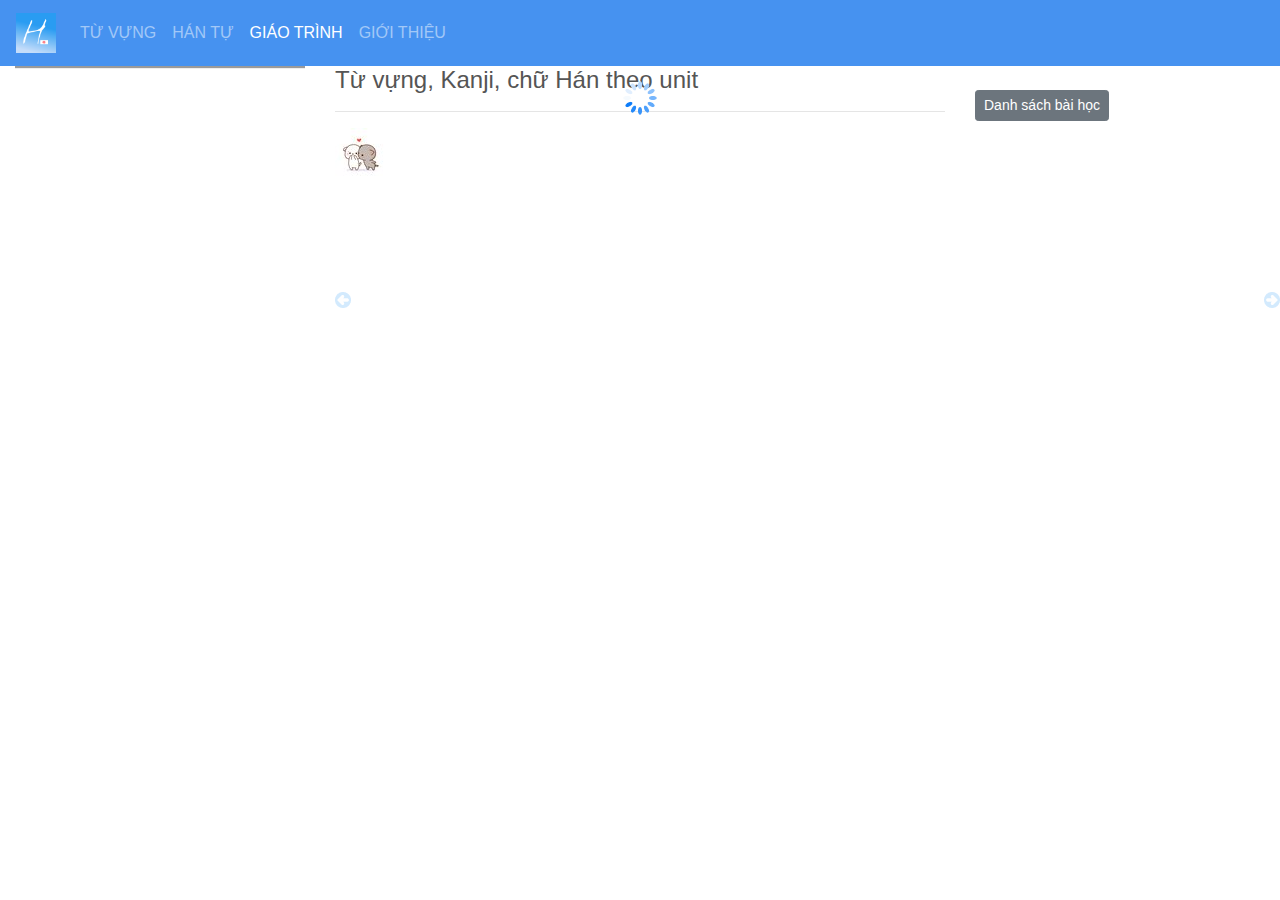
<file: unit.html>
<!DOCTYPE html>
<html lang="en">
<head>
  <title>Từ Theo Giáo Trình Hack Não BK</title>
  <meta charset="utf-8">
  <meta name="description" content="Từ vựng từ bài 1 đến bài 50 được lấy từ giáo trình Minna no Nihongo và bao gồm cả các cấp độ N1, N2 và N3 của Mimikara oboeru trong Tiếng Nhật.">
  <meta name="keywords" content="phương pháp học hiệu quả, tiếng nhật, hack não, kanji, hán tự, từ vựng qua hình ảnh, học nhanh, nhớ lâu">
  <meta name="application-name" content="Hack Não BK Tiếng Nhật">
  <meta name="author" content="Hack Nao BK">
  <meta name="viewport" content="width=device-width, initial-scale=1.0">
  <meta property="og:title" content="Từ Theo Giáo Trình Hack Não BK">
  <meta property="og:type" content="article" />
  <meta property="og:description" content="Từ vựng từ bài 1 đến bài 50 được lấy từ giáo trình Minna no Nihongo và bao gồm cả các cấp độ N1, N2 và N3 của Mimikara oboeru trong Tiếng Nhật.">
  <meta property="og:image" content="https://hacknaobk.icu/image/icon.png">
  <meta property="og:url" content="https://hacknaobk.icu/unit.html">
  <link rel="stylesheet" href="https://cdn.jsdelivr.net/npm/bootstrap@4.6.2/dist/css/bootstrap.min.css">
  <script src="https://cdn.jsdelivr.net/npm/jquery@3.6.3/dist/jquery.slim.min.js"></script>
  <script src="https://cdn.jsdelivr.net/npm/popper.js@1.16.1/dist/umd/popper.min.js"></script>
  <script src="https://cdn.jsdelivr.net/npm/bootstrap@4.6.2/dist/js/bootstrap.bundle.min.js"></script>
  <script src="https://ajax.googleapis.com/ajax/libs/jquery/3.6.3/jquery.min.js"></script>
  <link rel="stylesheet" href="https://use.fontawesome.com/releases/v5.7.0/css/all.css" integrity="sha384-lZN37f5QGtY3VHgisS14W3ExzMWZxybE1SJSEsQp9S+oqd12jhcu+A56Ebc1zFSJ" crossorigin="anonymous">
  <script src="common.js"></script>
  <link rel="stylesheet" href="mystyle.css">



<script>
 $(document).ready(function(){
    setIndicator();
    setUnit();
    loadMoreword();
    setScrollEvent();
});

  </script>

</head>
<body>

<nav class="navbar navbar-expand-sm navbar-dark" style="background-color: rgba(9, 110, 235, 0.754);"  >
  <!-- Brand/logo -->
  <a class="navbar-brand" href="#">
    <img src="image/icon.png" alt="Hack Não BK" id ="app_icon"style="width:40px;">
  </a>
  <button class="navbar-toggler" type="button" data-toggle="collapse" data-target="#navbarSupportedContent" aria-controls="navbarSupportedContent" aria-expanded="false" aria-label="Toggle navigation">
    <span class="navbar-toggler-icon"></span>
  </button>
  <div class="collapse navbar-collapse" id="navbarSupportedContent">
  <!-- Links -->
  <ul class="navbar-nav">
    <li class="nav-item ">
      <a class="nav-link" href="index.html">TỪ VỰNG</a>
    </li>
    <li class="nav-item">
      <a class="nav-link" href="kanji.html">HÁN TỰ</a>
    </li>
    <li class="nav-item active">
      <a class="nav-link" href="unit.html">GIÁO TRÌNH</a>
    </li>
    <li class="nav-item">
      <a class="nav-link" href="info.html">GIỚI THIỆU</a>
    </li>
  </ul>
  </div>

</nav>

<div class="container-fluid">
  <div class="row content">
    <div class="col-sm-3 sidenav">
      <div  class="page_title">
        <h2 id ="pageheadersp">Từ vựng, Kanji, chữ Hán theo unit</h2>
      </div>
      <div id = "scroll_word" style="overflow: auto;">
        <table id="myTable" class="table table-hover" >
          <colgroup>
            <col span="1" style="width: 30%;">
            <col span="1" style="width: 70%;">
         </colgroup>
          <tbody id="word_table"  style="font-size: small;">
          </tbody>
        </table>
      </div>
    </div>

    <div class="col-sm-6">
      <div onmouseup="getPreviousWord()" class="leftImage">
        <img src="prev.png"/>
      </div>
      <div onmouseup="getNextWord()" class="rightImage">
        <img src="next.png" >
      </div>
      <div id="wait" ><img src='image/loading.gif' alt="loading Hack Não BK"  style="position:absolute;width: 10%;display: block;top:0%;left:45%;"/></div>
      <h1 id="pageheaderpc">Từ vựng, Kanji, chữ Hán theo unit</h1>
      <hr>
      <input type="hidden" id="word_id" value ="1" >
      <div style="width: 100%;display: block;">
        <div id="word_reading" class="word_readingstl"></div>
        <div id="word_text" class="word_textstl" ></div>
        <div id="word_meaning" class="word_meaningstl"></div>
        <div id="word_note" class="word_notestl"></div>
      </div>
      <img id="word_image" src="image/default.jpg" alt="new word"  style="max-height: 400px;max-width: 100%; height: auto;">
      <div id ="div_comment" style="height: 400px; overflow: auto;">
          <h5 id="comment_title" style="display: none;">Comment:</h5>
          <table id="table_comment" class="table table-striped" >
          <colgroup>
            <col span="1" style="width: 80%;">
            <col span="1" style="width: 20%; font-size: x-small;">
         </colgroup>
          <tbody  style="font-size: small;">
          </tbody>
        </table>
      </div>

    </div>

    <div class="col-sm-3 sidenav" style=" overflow: auto;">
      <br>
      <button type="button" class="btn btn-secondary btn-sm" data-toggle="collapse" data-target="#demo" onclick="setClickEventForUnitButton();" >Danh sách bài học</button>
      <div id="demo" class="collapse">
    </div>
  </div>
</div>
</body>
</html>
</file>
<file: mystyle.css>
p.ridge {border-style: ridge;}
/* Set height of the grid so .sidenav can be 100% (adjust if needed) */
.row.content {height: 800px }

/* Set gray background color and 100% height */
.sidenav {
  height: 80%;
  
}
h1 {
  font-size: 1.5em;
}

h2 {
  font-size: 1.2em;
}
#pageheaderpc {
  color: #555;
}
#pageheadersp {
  display: none;
}

.word_textstl{
  font-size:2.5em;
}
.kanji_textstl{
  font-size:4.5em;
}
.word_readingstl{
  font-size:0.8em;
}
.word_meaningstl{
  font-size:0.8em;
}
.word_notestl{
  font-size:1.2em;
}

/* Set black background color, white text and some padding */
footer {
  background-color: #555;
  color: white;
  padding: 15px;
}
.page_title{
  width: 100%; border-style: none none groove none;
}
#result_list{
  height: 80%;
}
#scroll_word{
  height: 80%;
}
.leftImage {
  top: 100px; /* your required value */
  align-self: flex-start;
  position: fixed;
  display: flex;
  height: 400px;
  align-items: center;
  justify-content: center;
}

.rightImage {
  top: 100px; /* your required value */
  right: 0;
  position: fixed;
  display: flex;
  height: 400px;
  align-items: center;
  justify-content: center;
}

/* Placeholder color and alignment */
::placeholder {
  color: #cccccc; /* Paler color */
  text-align: left; /* Align left */
}

/* On small screens, set height to 'auto' for sidenav and grid */
@media screen and (max-width: 767px) {
  .sidenav {
    height: fit-content;
  }
  .nav-link{
    font-size: small;
  }
  .page_title{
    width: 100%; 
    border: none;
  }
  .leftImage {
    left: 0;
  }
  .sp-center{
    text-align: center!important;
    width: 100%;
  }
  #result_list{
    display: none;
    height:350px;
  }
  #scroll_word{
    height:350px;
  }
  #word_reading{
    float: right; width:100%; text-align:  right;
  }
  #word_text{
    float: left;  width:100%; text-align:  left;
  }
  #word_meaning{
    float: left;  width:100%; text-align:  left;
  }
  #word_note{
    float: left;  width:100%; text-align:  left;
  }
  #pageheaderpc {
    color: #555;
    display: none;
  }

  #pageheadersp {
    color: #555;
    display:contents;
  }

  .row.content {height: auto;} 
}

.avatar{
  height: 50px; 
  width:50px ;
}
.unit{
    margin: 5px; 
    width: 80px;
  }

  .combobutton{
    background-color: #59a1ee; 
    border: none;
    width: 40%; 
    border-radius: 3px; 
    color: #FFFFFF; 
    margin: 4px; 
    padding: 8px; 
    font-size: 12px;
  }

  #added_by {
    width: 25%;
    float: right;
    border: none;
    text-align: right;  
  }
</file>
